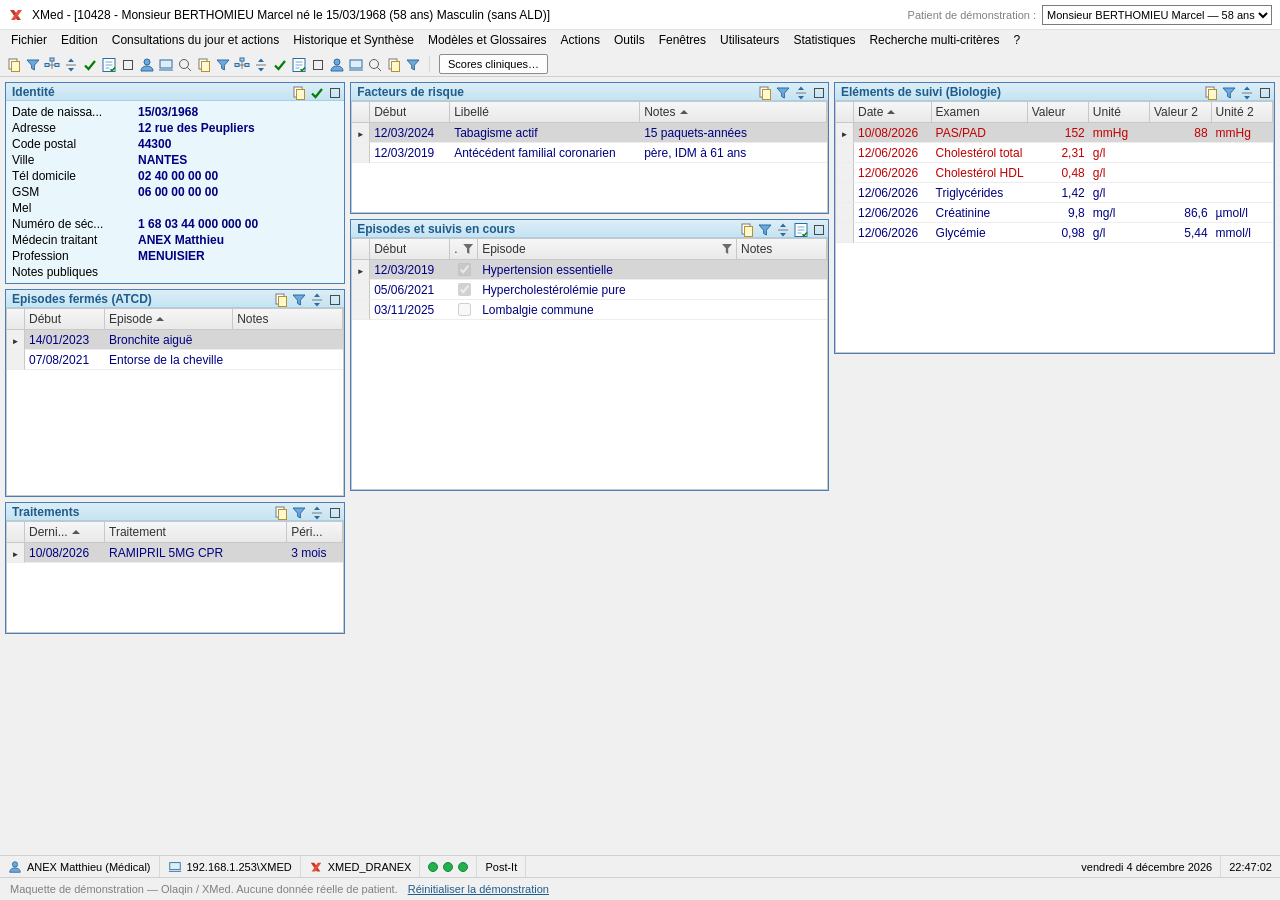
<file: index.html>
<!DOCTYPE html>
<html lang="fr">
<head>
<meta charset="utf-8">
<meta name="viewport" content="width=device-width, initial-scale=1">
<title>XMed — Scores cliniques (maquette de démonstration)</title>
<link rel="stylesheet" href="assets/css/tokens.css">
<link rel="stylesheet" href="assets/css/xmed.css">
<link rel="stylesheet" href="assets/css/application.css">
</head>
<body class="xm">

<div id="application" class="xm-app"></div>

<!-- Référentiel embarqué : lu uniquement quand la démo est ouverte en
     double-clic depuis le disque, où fetch() est refusé par le navigateur.
     Servie en HTTP, la démo lit les vrais fichiers .json de data/.
     Voir docs/SPECIFICATION.md, section 2. -->
<script src="data/referentiel.js"></script>

<!-- Chargement dans l'ordre des dépendances. Scripts classiques et non modules
     ES : ces derniers sont refusés en file:// par la politique d'origine. -->
<script src="assets/js/outils.js"></script>
<script src="assets/js/donnees.js"></script>
<script src="assets/js/dossier.js"></script>
<script src="assets/js/store.js"></script>

<script src="assets/js/resolveurs/registre.js"></script>
<script src="assets/js/resolveurs/demographie.js"></script>
<script src="assets/js/resolveurs/facteur-risque.js"></script>
<script src="assets/js/resolveurs/biologie.js"></script>
<script src="assets/js/resolveurs/antecedent.js"></script>
<script src="assets/js/resolveurs/traitement.js"></script>

<script src="assets/js/moteur-score.js"></script>
<script src="assets/js/rattachement.js"></script>

<script src="assets/js/vues/composants.js"></script>
<script src="assets/js/vues/courbe-historique.js"></script>
<script src="assets/js/vues/dossier.js"></script>
<script src="assets/js/vues/fenetre-episodes.js"></script>
<script src="assets/js/vues/fenetre-catalogue.js"></script>
<script src="assets/js/vues/fenetre-score.js"></script>

<script src="assets/js/app.js"></script>
<script>
  XMed.app.demarrer(document.getElementById('application'));
</script>

</body>
</html>
</file>
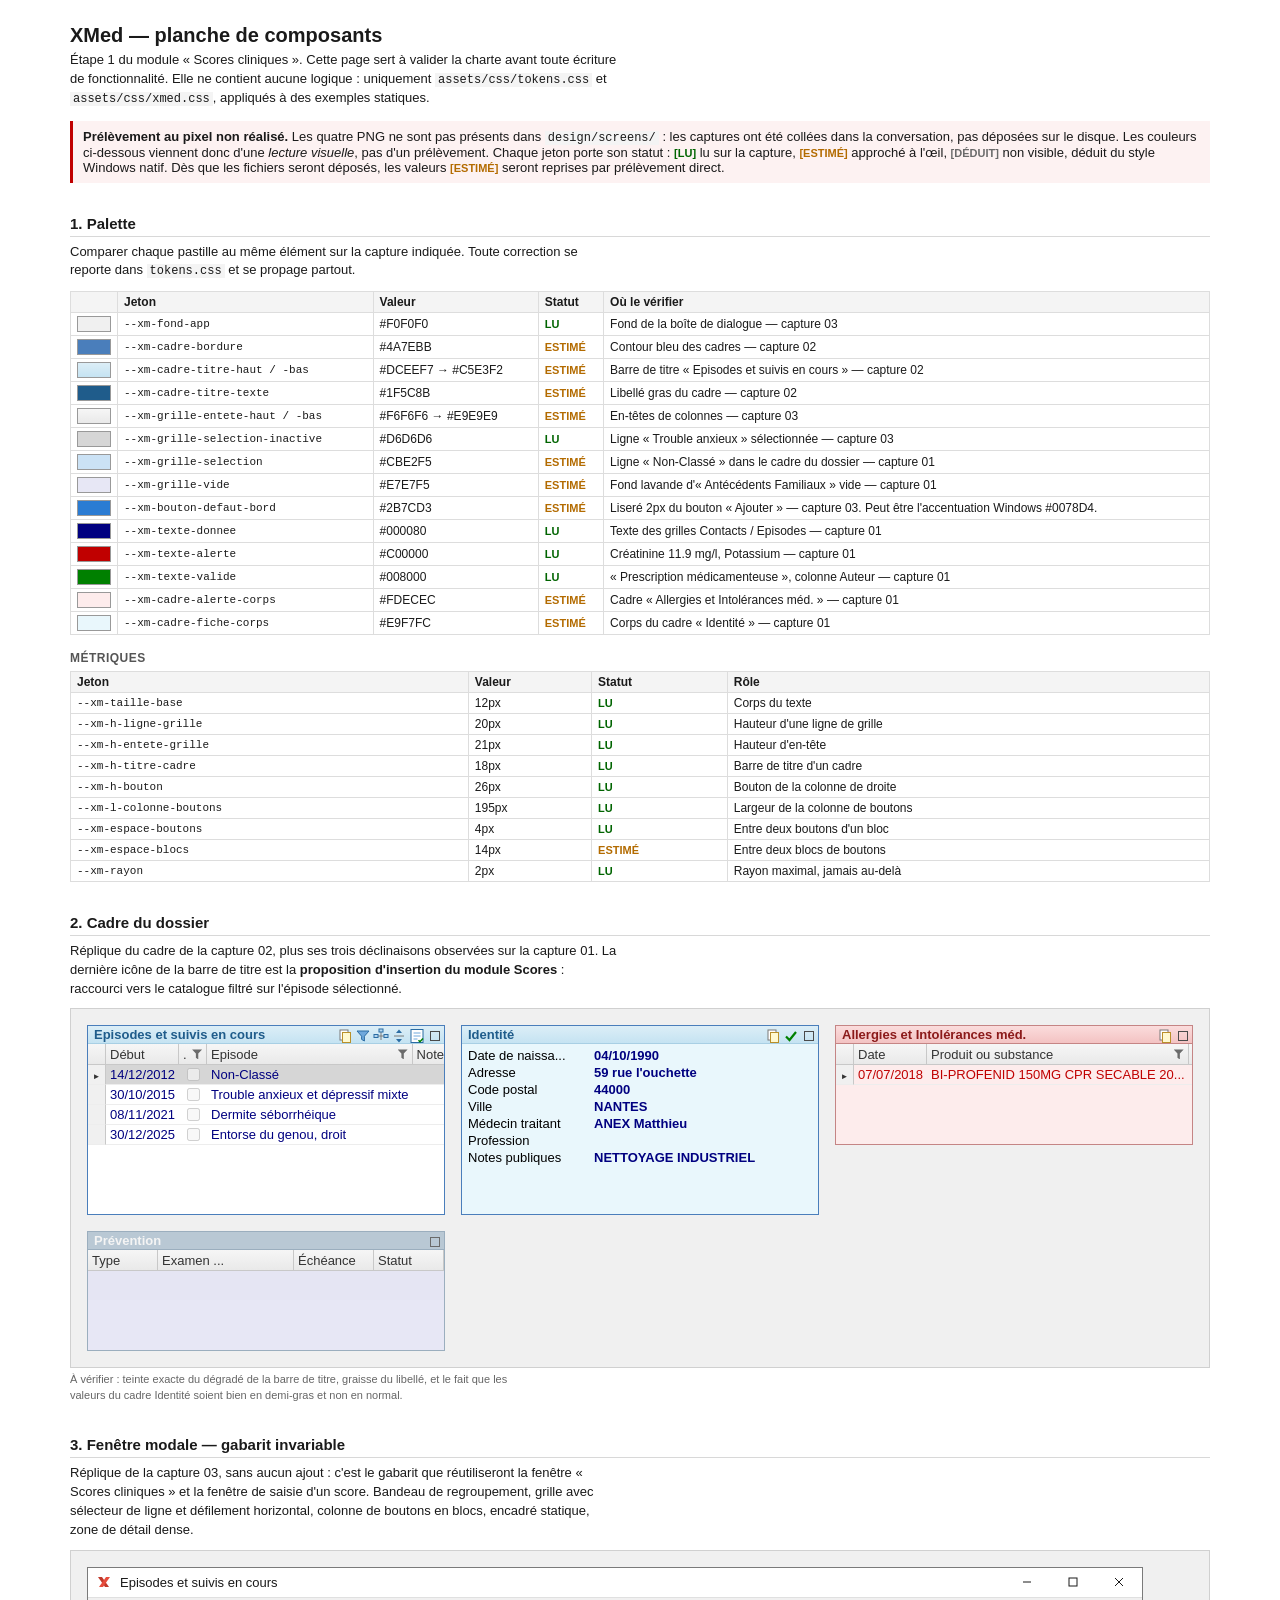
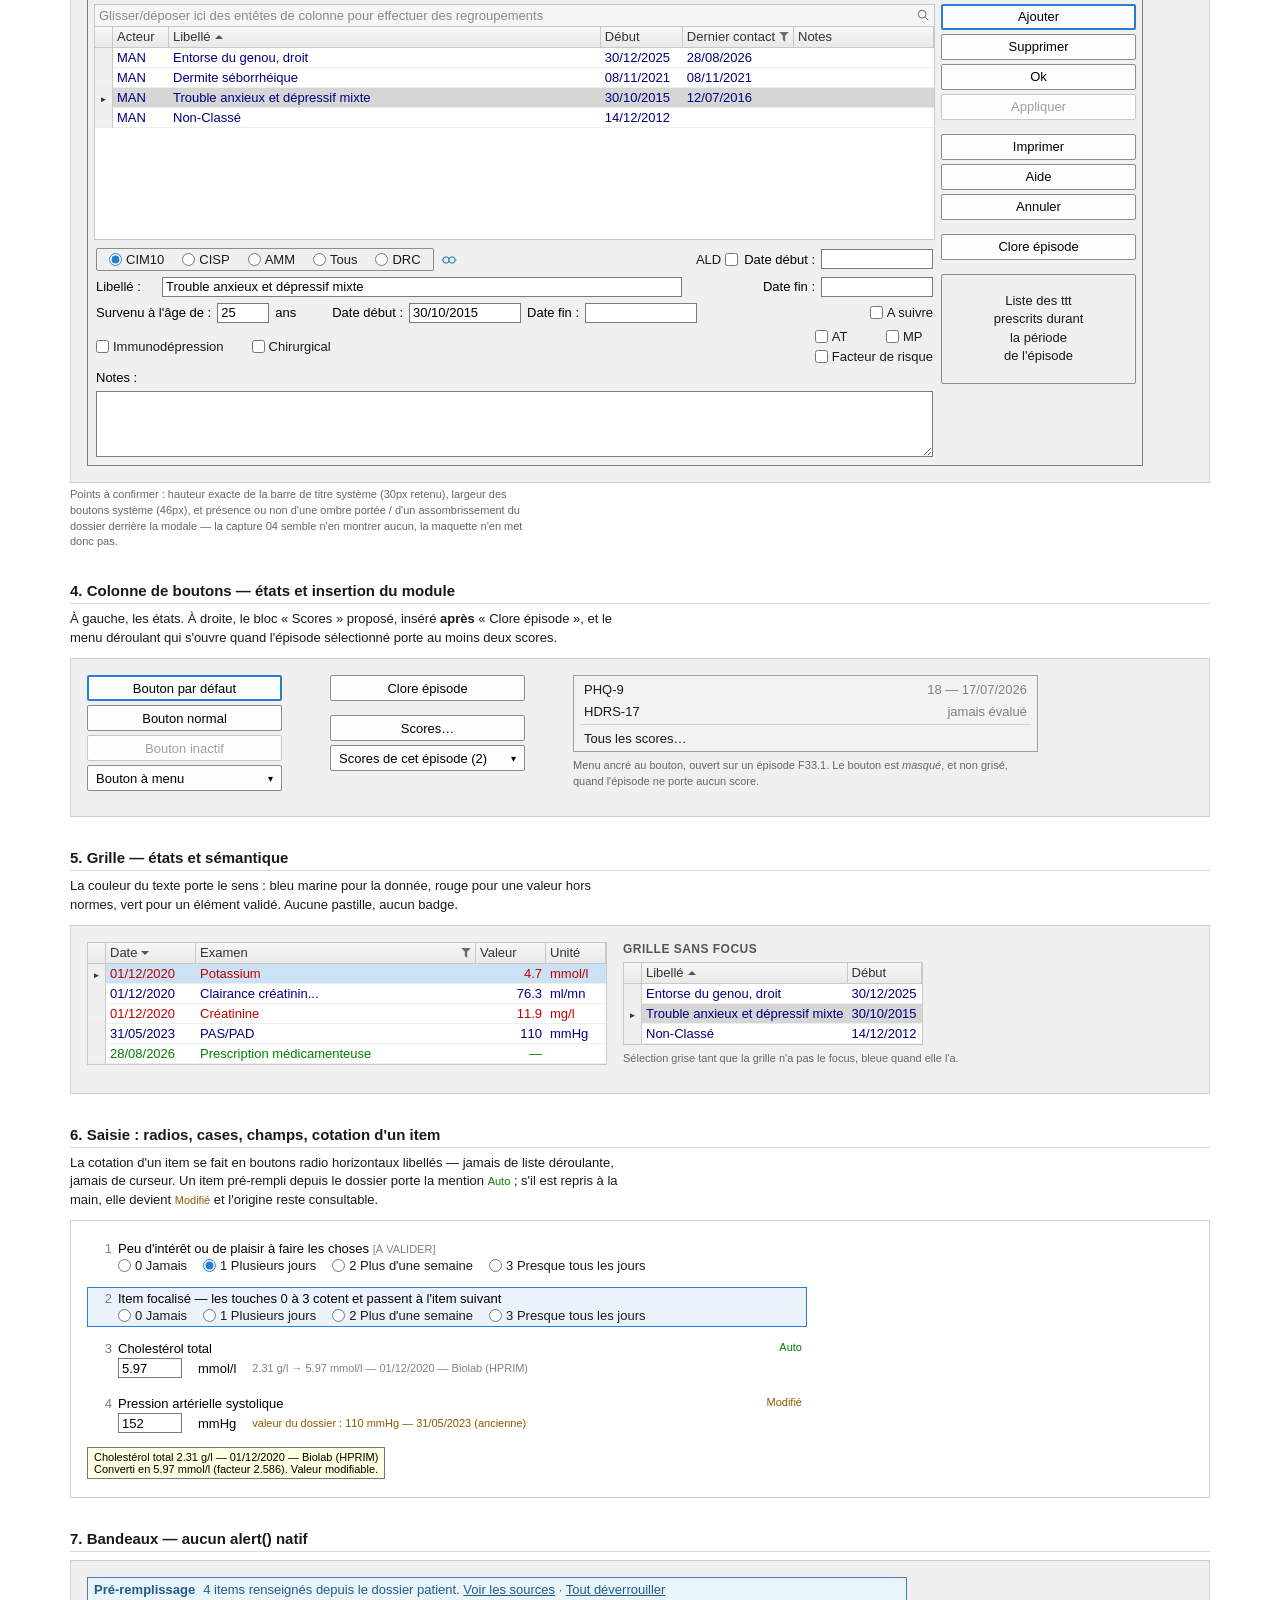
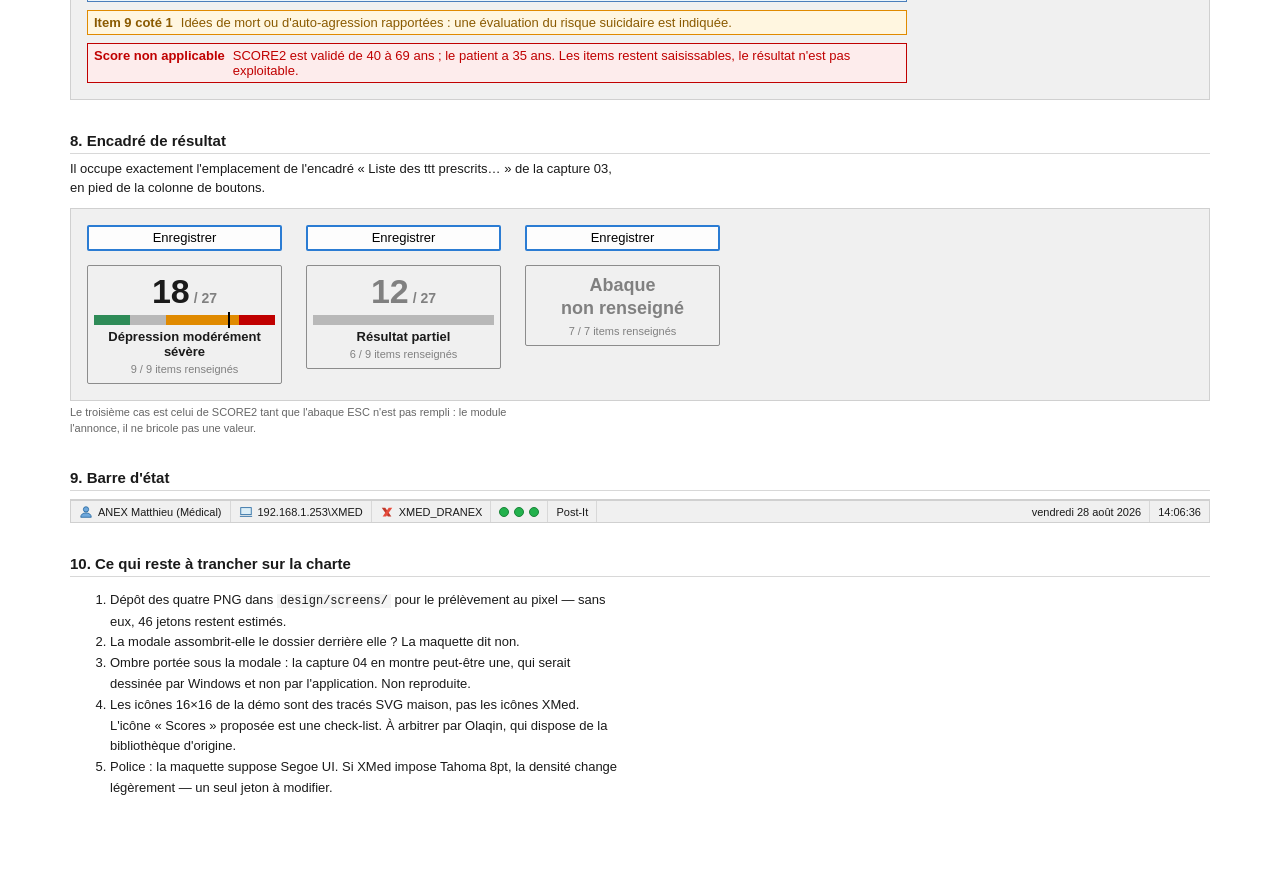
<file: docs/composants.html>
<!DOCTYPE html>
<html lang="fr">
<head>
<meta charset="utf-8">
<title>XMed — Planche de composants (module Scores cliniques)</title>
<link rel="stylesheet" href="../assets/css/tokens.css">
<link rel="stylesheet" href="../assets/css/xmed.css">
<style>
  /* --- Habillage de la planche de validation. -----------------------------
     Ces styles servent UNIQUEMENT à la mise en page du document ; ils ne font
     pas partie de la bibliothèque XMed et ne seront pas repris dans la démo. */
  body { margin: 0; background: #FFFFFF; color: #1A1A1A;
         font-family: var(--xm-police); font-size: 13px; }
  .doc          { max-width: 1180px; margin: 0 auto; padding: 24px 20px 80px; }
  .doc h1       { font-size: 20px; margin: 0 0 4px; }
  .doc h2       { font-size: 15px; margin: 32px 0 6px; padding-bottom: 4px;
                  border-bottom: 1px solid #D8D8D8; }
  .doc h3       { font-size: 12px; margin: 16px 0 6px; color: #555;
                  text-transform: uppercase; letter-spacing: .04em; }
  .doc p        { margin: 0 0 10px; max-width: 76ch; line-height: 1.45; }
  .doc .avert   { border-left: 3px solid #C00000; background: #FDF2F2;
                  padding: 8px 10px; margin: 12px 0 18px; }
  .doc code     { font-family: var(--xm-police-mono); font-size: 12px;
                  background: #F4F4F4; padding: 0 3px; }
  .scene        { background: var(--xm-fond-app); border: 1px solid #D0D0D0;
                  padding: 16px; margin: 8px 0 4px; overflow: auto; }
  .scene--clair { background: #FFFFFF; }
  .legende      { font-size: 11px; color: #666; margin: 0 0 18px; }
  table.jetons  { border-collapse: collapse; font-size: 12px; width: 100%; }
  table.jetons th, table.jetons td { border: 1px solid #DDD; padding: 3px 6px;
                                     text-align: left; vertical-align: middle; }
  table.jetons th { background: #F4F4F4; font-weight: 600; }
  table.jetons td.nom { font-family: var(--xm-police-mono); font-size: 11px; white-space: nowrap; }
  .pastille     { display: inline-block; width: 34px; height: 16px;
                  border: 1px solid #999; vertical-align: middle; }
  .statut       { font-size: 11px; font-weight: 700; }
  .statut--lu   { color: #006400; }
  .statut--est  { color: #B36B00; }
  .statut--ded  { color: #6A6A6A; }
  .grille-2     { display: grid; grid-template-columns: repeat(auto-fit, minmax(340px, 1fr));
                  gap: 16px; align-items: start; }
</style>
</head>
<body class="xm-planche">
<div class="doc">

  <h1>XMed — planche de composants</h1>
  <p>Étape 1 du module « Scores cliniques ». Cette page sert à valider la charte
     avant toute écriture de fonctionnalité. Elle ne contient aucune logique :
     uniquement <code>assets/css/tokens.css</code> et
     <code>assets/css/xmed.css</code>, appliqués à des exemples statiques.</p>

  <div class="avert">
    <strong>Prélèvement au pixel non réalisé.</strong> Les quatre PNG ne sont pas
    présents dans <code>design/screens/</code> : les captures ont été collées dans
    la conversation, pas déposées sur le disque. Les couleurs ci-dessous viennent
    donc d'une <em>lecture visuelle</em>, pas d'un prélèvement. Chaque jeton porte
    son statut : <span class="statut statut--lu">[LU]</span> lu sur la capture,
    <span class="statut statut--est">[ESTIMÉ]</span> approché à l'œil,
    <span class="statut statut--ded">[DÉDUIT]</span> non visible, déduit du style
    Windows natif. Dès que les fichiers seront déposés, les valeurs
    <span class="statut statut--est">[ESTIMÉ]</span> seront reprises par
    prélèvement direct.
  </div>

  <!-- ==================================================================== -->
  <h2>1. Palette</h2>
  <p>Comparer chaque pastille au même élément sur la capture indiquée. Toute
     correction se reporte dans <code>tokens.css</code> et se propage partout.</p>

  <table class="jetons">
    <thead><tr><th style="width:34px"></th><th>Jeton</th><th>Valeur</th>
      <th>Statut</th><th>Où le vérifier</th></tr></thead>
    <tbody>
      <tr><td><span class="pastille" style="background:#F0F0F0"></span></td>
        <td class="nom">--xm-fond-app</td><td>#F0F0F0</td>
        <td><span class="statut statut--lu">LU</span></td>
        <td>Fond de la boîte de dialogue — capture 03</td></tr>
      <tr><td><span class="pastille" style="background:#4A7EBB"></span></td>
        <td class="nom">--xm-cadre-bordure</td><td>#4A7EBB</td>
        <td><span class="statut statut--est">ESTIMÉ</span></td>
        <td>Contour bleu des cadres — capture 02</td></tr>
      <tr><td><span class="pastille" style="background:linear-gradient(#DCEEF7,#C5E3F2)"></span></td>
        <td class="nom">--xm-cadre-titre-haut / -bas</td><td>#DCEEF7 → #C5E3F2</td>
        <td><span class="statut statut--est">ESTIMÉ</span></td>
        <td>Barre de titre « Episodes et suivis en cours » — capture 02</td></tr>
      <tr><td><span class="pastille" style="background:#1F5C8B"></span></td>
        <td class="nom">--xm-cadre-titre-texte</td><td>#1F5C8B</td>
        <td><span class="statut statut--est">ESTIMÉ</span></td>
        <td>Libellé gras du cadre — capture 02</td></tr>
      <tr><td><span class="pastille" style="background:linear-gradient(#F6F6F6,#E9E9E9)"></span></td>
        <td class="nom">--xm-grille-entete-haut / -bas</td><td>#F6F6F6 → #E9E9E9</td>
        <td><span class="statut statut--est">ESTIMÉ</span></td>
        <td>En-têtes de colonnes — capture 03</td></tr>
      <tr><td><span class="pastille" style="background:#D6D6D6"></span></td>
        <td class="nom">--xm-grille-selection-inactive</td><td>#D6D6D6</td>
        <td><span class="statut statut--lu">LU</span></td>
        <td>Ligne « Trouble anxieux » sélectionnée — capture 03</td></tr>
      <tr><td><span class="pastille" style="background:#CBE2F5"></span></td>
        <td class="nom">--xm-grille-selection</td><td>#CBE2F5</td>
        <td><span class="statut statut--est">ESTIMÉ</span></td>
        <td>Ligne « Non-Classé » dans le cadre du dossier — capture 01</td></tr>
      <tr><td><span class="pastille" style="background:#E7E7F5"></span></td>
        <td class="nom">--xm-grille-vide</td><td>#E7E7F5</td>
        <td><span class="statut statut--est">ESTIMÉ</span></td>
        <td>Fond lavande d'« Antécédents Familiaux » vide — capture 01</td></tr>
      <tr><td><span class="pastille" style="background:#2B7CD3"></span></td>
        <td class="nom">--xm-bouton-defaut-bord</td><td>#2B7CD3</td>
        <td><span class="statut statut--est">ESTIMÉ</span></td>
        <td>Liseré 2px du bouton « Ajouter » — capture 03.
            Peut être l'accentuation Windows #0078D4.</td></tr>
      <tr><td><span class="pastille" style="background:#000080"></span></td>
        <td class="nom">--xm-texte-donnee</td><td>#000080</td>
        <td><span class="statut statut--lu">LU</span></td>
        <td>Texte des grilles Contacts / Episodes — capture 01</td></tr>
      <tr><td><span class="pastille" style="background:#C00000"></span></td>
        <td class="nom">--xm-texte-alerte</td><td>#C00000</td>
        <td><span class="statut statut--lu">LU</span></td>
        <td>Créatinine 11.9 mg/l, Potassium — capture 01</td></tr>
      <tr><td><span class="pastille" style="background:#008000"></span></td>
        <td class="nom">--xm-texte-valide</td><td>#008000</td>
        <td><span class="statut statut--lu">LU</span></td>
        <td>« Prescription médicamenteuse », colonne Auteur — capture 01</td></tr>
      <tr><td><span class="pastille" style="background:#FDECEC"></span></td>
        <td class="nom">--xm-cadre-alerte-corps</td><td>#FDECEC</td>
        <td><span class="statut statut--est">ESTIMÉ</span></td>
        <td>Cadre « Allergies et Intolérances méd. » — capture 01</td></tr>
      <tr><td><span class="pastille" style="background:#E9F7FC"></span></td>
        <td class="nom">--xm-cadre-fiche-corps</td><td>#E9F7FC</td>
        <td><span class="statut statut--est">ESTIMÉ</span></td>
        <td>Corps du cadre « Identité » — capture 01</td></tr>
    </tbody>
  </table>

  <h3>Métriques</h3>
  <table class="jetons">
    <thead><tr><th>Jeton</th><th>Valeur</th><th>Statut</th><th>Rôle</th></tr></thead>
    <tbody>
      <tr><td class="nom">--xm-taille-base</td><td>12px</td>
        <td><span class="statut statut--lu">LU</span></td><td>Corps du texte</td></tr>
      <tr><td class="nom">--xm-h-ligne-grille</td><td>20px</td>
        <td><span class="statut statut--lu">LU</span></td><td>Hauteur d'une ligne de grille</td></tr>
      <tr><td class="nom">--xm-h-entete-grille</td><td>21px</td>
        <td><span class="statut statut--lu">LU</span></td><td>Hauteur d'en-tête</td></tr>
      <tr><td class="nom">--xm-h-titre-cadre</td><td>18px</td>
        <td><span class="statut statut--lu">LU</span></td><td>Barre de titre d'un cadre</td></tr>
      <tr><td class="nom">--xm-h-bouton</td><td>26px</td>
        <td><span class="statut statut--lu">LU</span></td><td>Bouton de la colonne de droite</td></tr>
      <tr><td class="nom">--xm-l-colonne-boutons</td><td>195px</td>
        <td><span class="statut statut--lu">LU</span></td><td>Largeur de la colonne de boutons</td></tr>
      <tr><td class="nom">--xm-espace-boutons</td><td>4px</td>
        <td><span class="statut statut--lu">LU</span></td><td>Entre deux boutons d'un bloc</td></tr>
      <tr><td class="nom">--xm-espace-blocs</td><td>14px</td>
        <td><span class="statut statut--est">ESTIMÉ</span></td><td>Entre deux blocs de boutons</td></tr>
      <tr><td class="nom">--xm-rayon</td><td>2px</td>
        <td><span class="statut statut--lu">LU</span></td><td>Rayon maximal, jamais au-delà</td></tr>
    </tbody>
  </table>

  <!-- ==================================================================== -->
  <h2>2. Cadre du dossier</h2>
  <p>Réplique du cadre de la capture 02, plus ses trois déclinaisons observées
     sur la capture 01. La dernière icône de la barre de titre est la
     <strong>proposition d'insertion du module Scores</strong> : raccourci vers le
     catalogue filtré sur l'épisode sélectionné.</p>

  <div class="scene">
    <div class="grille-2">

      <!-- Cadre standard : Episodes et suivis en cours (capture 02) -->
      <div class="xm-cadre" style="height:190px">
        <div class="xm-cadre__titre">
          <span class="xm-cadre__libelle">Episodes et suivis en cours</span>
          <span class="xm-cadre__icones">
            <button class="xm-icone" title="Copier"><svg width="16" height="16" viewBox="0 0 16 16"><rect x="3" y="2" width="8" height="10" fill="#FFF" stroke="#7A7A7A"/><rect x="5.5" y="4.5" width="8" height="10" fill="#FFF9D0" stroke="#B9902A"/></svg></button>
            <button class="xm-icone" title="Filtrer"><svg width="16" height="16" viewBox="0 0 16 16"><path d="M2 3h12l-4.6 5.2V13l-2.8-1.6V8.2z" fill="#6FA8DC" stroke="#2B6CA3"/></svg></button>
            <button class="xm-icone" title="Réseau"><svg width="16" height="16" viewBox="0 0 16 16"><path d="M8 4v8M8 8H3M8 8h5" stroke="#7A7A7A" fill="none"/><rect x="6" y="1" width="4" height="3" fill="#B7D7F0" stroke="#2B6CA3"/><rect x="1" y="6.5" width="4" height="3" fill="#B7D7F0" stroke="#2B6CA3"/><rect x="11" y="6.5" width="4" height="3" fill="#B7D7F0" stroke="#2B6CA3"/></svg></button>
            <button class="xm-icone" title="Déplier"><svg width="16" height="16" viewBox="0 0 16 16"><path d="M8 1.5 11 5H5zM8 14.5 5 11h6z" fill="#2B6CA3"/><path d="M3 8h10" stroke="#7A7A7A"/></svg></button>
            <button class="xm-icone" title="Scores cliniques de cet épisode"><svg width="16" height="16" viewBox="0 0 16 16"><rect x="2" y="1.5" width="12" height="13" fill="#FFF" stroke="#2B6CA3"/><path d="M4.5 5h7M4.5 8h7M4.5 11h4" stroke="#6FA8DC"/><path d="M9.5 12.2 11 13.7 14 10.5" stroke="#008000" stroke-width="1.6" fill="none"/></svg></button>
            <button class="xm-icone" title="Agrandir"><svg width="16" height="16" viewBox="0 0 16 16"><rect x="3.5" y="3.5" width="9" height="9" fill="none" stroke="#4A4A4A"/></svg></button>
          </span>
        </div>
        <div class="xm-cadre__corps">
          <div class="xm-grille-conteneur" style="border:0;flex:1">
            <div class="xm-grille-defilement">
              <table class="xm-grille">
                <colgroup><col style="width:18px"><col style="width:80px"><col style="width:28px"><col><col style="width:90px"></colgroup>
                <thead><tr>
                  <th class="xm-grille__indicateur"></th>
                  <th><span class="xm-grille__entete"><span class="xm-grille__entete-libelle">Début</span></span></th>
                  <th><span class="xm-grille__entete"><span class="xm-grille__entete-libelle">.</span><i class="xm-filtre"></i></span></th>
                  <th><span class="xm-grille__entete"><span class="xm-grille__entete-libelle">Episode</span><i class="xm-filtre"></i></span></th>
                  <th><span class="xm-grille__entete"><span class="xm-grille__entete-libelle">Notes</span></span></th>
                </tr></thead>
                <tbody>
                  <tr class="est-courante est-selectionnee">
                    <td class="xm-grille__indicateur"></td><td>14/12/2012</td>
                    <td class="xm-col--centre"><input type="checkbox" disabled></td>
                    <td>Non-Classé</td><td></td></tr>
                  <tr><td class="xm-grille__indicateur"></td><td>30/10/2015</td>
                    <td class="xm-col--centre"><input type="checkbox" disabled></td>
                    <td>Trouble anxieux et dépressif mixte</td><td></td></tr>
                  <tr><td class="xm-grille__indicateur"></td><td>08/11/2021</td>
                    <td class="xm-col--centre"><input type="checkbox" disabled></td>
                    <td>Dermite séborrhéique</td><td></td></tr>
                  <tr><td class="xm-grille__indicateur"></td><td>30/12/2025</td>
                    <td class="xm-col--centre"><input type="checkbox" disabled></td>
                    <td>Entorse du genou, droit</td><td></td></tr>
                </tbody>
              </table>
            </div>
          </div>
        </div>
      </div>

      <!-- Cadre « fiche » : Identité -->
      <div class="xm-cadre xm-cadre--fiche" style="height:190px">
        <div class="xm-cadre__titre">
          <span class="xm-cadre__libelle">Identité</span>
          <span class="xm-cadre__icones">
            <button class="xm-icone" title="Copier"><svg width="16" height="16" viewBox="0 0 16 16"><rect x="3" y="2" width="8" height="10" fill="#FFF" stroke="#7A7A7A"/><rect x="5.5" y="4.5" width="8" height="10" fill="#FFF9D0" stroke="#B9902A"/></svg></button>
            <button class="xm-icone" title="Validé"><svg width="16" height="16" viewBox="0 0 16 16"><path d="M3 8.5 6.5 12 13 4" stroke="#008000" stroke-width="2.2" fill="none"/></svg></button>
            <button class="xm-icone" title="Agrandir"><svg width="16" height="16" viewBox="0 0 16 16"><rect x="3.5" y="3.5" width="9" height="9" fill="none" stroke="#4A4A4A"/></svg></button>
          </span>
        </div>
        <div class="xm-cadre__corps">
          <div class="xm-fiche">
            <span class="xm-fiche__cle">Date de naissa...</span><span class="xm-fiche__valeur">04/10/1990</span>
            <span class="xm-fiche__cle">Adresse</span><span class="xm-fiche__valeur">59 rue l'ouchette</span>
            <span class="xm-fiche__cle">Code postal</span><span class="xm-fiche__valeur">44000</span>
            <span class="xm-fiche__cle">Ville</span><span class="xm-fiche__valeur">NANTES</span>
            <span class="xm-fiche__cle">Médecin traitant</span><span class="xm-fiche__valeur">ANEX Matthieu</span>
            <span class="xm-fiche__cle">Profession</span><span class="xm-fiche__valeur"></span>
            <span class="xm-fiche__cle">Notes publiques</span><span class="xm-fiche__valeur">NETTOYAGE INDUSTRIEL</span>
          </div>
        </div>
      </div>

      <!-- Cadre « alerte » : Allergies -->
      <div class="xm-cadre xm-cadre--alerte" style="height:120px">
        <div class="xm-cadre__titre">
          <span class="xm-cadre__libelle">Allergies et Intolérances méd.</span>
          <span class="xm-cadre__icones">
            <button class="xm-icone" title="Copier"><svg width="16" height="16" viewBox="0 0 16 16"><rect x="3" y="2" width="8" height="10" fill="#FFF" stroke="#7A7A7A"/><rect x="5.5" y="4.5" width="8" height="10" fill="#FFF9D0" stroke="#B9902A"/></svg></button>
            <button class="xm-icone" title="Agrandir"><svg width="16" height="16" viewBox="0 0 16 16"><rect x="3.5" y="3.5" width="9" height="9" fill="none" stroke="#4A4A4A"/></svg></button>
          </span>
        </div>
        <div class="xm-cadre__corps">
          <div class="xm-grille-defilement">
            <table class="xm-grille" style="background:transparent">
              <colgroup><col style="width:18px"><col style="width:80px"><col><col style="width:80px"></colgroup>
              <thead><tr>
                <th class="xm-grille__indicateur"></th>
                <th><span class="xm-grille__entete"><span class="xm-grille__entete-libelle">Date</span></span></th>
                <th><span class="xm-grille__entete"><span class="xm-grille__entete-libelle">Produit ou substance</span><i class="xm-filtre"></i></span></th>
                <th><span class="xm-grille__entete"><span class="xm-grille__entete-libelle">Notes</span></span></th>
              </tr></thead>
              <tbody>
                <tr class="est-courante"><td class="xm-grille__indicateur"></td>
                  <td class="est-alerte">07/07/2018</td>
                  <td class="est-alerte">BI-PROFENID 150MG CPR SECABLE 20...</td><td></td></tr>
              </tbody>
            </table>
          </div>
        </div>
      </div>

      <!-- Cadre inactif : Prévention -->
      <div class="xm-cadre xm-cadre--inactif" style="height:120px">
        <div class="xm-cadre__titre">
          <span class="xm-cadre__libelle">Prévention</span>
          <span class="xm-cadre__icones">
            <button class="xm-icone" title="Agrandir"><svg width="16" height="16" viewBox="0 0 16 16"><rect x="3.5" y="3.5" width="9" height="9" fill="none" stroke="#6A6A6A"/></svg></button>
          </span>
        </div>
        <div class="xm-cadre__corps">
          <div class="xm-grille-defilement">
            <table class="xm-grille" style="background:transparent">
              <colgroup><col style="width:70px"><col><col style="width:80px"><col style="width:70px"></colgroup>
              <thead><tr>
                <th><span class="xm-grille__entete"><span class="xm-grille__entete-libelle">Type</span></span></th>
                <th><span class="xm-grille__entete"><span class="xm-grille__entete-libelle">Examen ...</span></span></th>
                <th><span class="xm-grille__entete"><span class="xm-grille__entete-libelle">Échéance</span></span></th>
                <th><span class="xm-grille__entete"><span class="xm-grille__entete-libelle">Statut</span></span></th>
              </tr></thead>
            </table>
          </div>
          <div class="xm-grille-vide"></div>
        </div>
      </div>

    </div>
  </div>
  <p class="legende">À vérifier : teinte exacte du dégradé de la barre de titre,
     graisse du libellé, et le fait que les valeurs du cadre Identité soient bien
     en demi-gras et non en normal.</p>

  <!-- ==================================================================== -->
  <h2>3. Fenêtre modale — gabarit invariable</h2>
  <p>Réplique de la capture 03, sans aucun ajout : c'est le gabarit que
     réutiliseront la fenêtre « Scores cliniques » et la fenêtre de saisie d'un
     score. Bandeau de regroupement, grille avec sélecteur de ligne et défilement
     horizontal, colonne de boutons en blocs, encadré statique, zone de détail
     dense.</p>

  <div class="scene">
    <div class="xm-fenetre" style="width:1056px">

      <div class="xm-fenetre__titre">
        <svg width="16" height="16" viewBox="0 0 16 16"><path d="M2 3h4l7 10h-4z" fill="#C0392B"/><path d="M10 3h4L7 13H3z" fill="#E74C3C"/></svg>
        <span class="xm-fenetre__titre-libelle">Episodes et suivis en cours</span>
        <span class="xm-fenetre__systeme">
          <button class="xm-bouton-systeme" title="Réduire"><svg width="10" height="10" viewBox="0 0 10 10"><path d="M1 5h8" stroke="currentColor"/></svg></button>
          <button class="xm-bouton-systeme" title="Agrandir"><svg width="10" height="10" viewBox="0 0 10 10"><rect x="1" y="1" width="8" height="8" fill="none" stroke="currentColor"/></svg></button>
          <button class="xm-bouton-systeme xm-bouton-systeme--fermer" title="Fermer"><svg width="10" height="10" viewBox="0 0 10 10"><path d="M1 1l8 8M9 1l-8 8" stroke="currentColor"/></svg></button>
        </span>
      </div>

      <div class="xm-fenetre__corps">
        <div class="xm-fenetre__principal">

          <!-- Grille + bandeau de regroupement -->
          <div class="xm-grille-conteneur" style="height:236px">
            <div class="xm-bandeau-groupe">
              <span class="xm-bandeau-groupe__consigne">Glisser/déposer ici des entêtes de colonne pour effectuer des regroupements</span>
              <svg width="14" height="14" viewBox="0 0 16 16" aria-hidden="true"><circle cx="7" cy="7" r="4.5" fill="none" stroke="#5A5A5A"/><path d="M10.4 10.4 14 14" stroke="#5A5A5A"/></svg>
            </div>
            <div class="xm-grille-defilement">
              <table class="xm-grille" style="min-width:820px">
                <colgroup><col style="width:18px"><col style="width:56px"><col><col style="width:82px"><col style="width:110px"><col style="width:140px"></colgroup>
                <thead><tr>
                  <th class="xm-grille__indicateur"></th>
                  <th><span class="xm-grille__entete"><span class="xm-grille__entete-libelle">Acteur</span></span></th>
                  <th><span class="xm-grille__entete"><span class="xm-grille__entete-libelle">Libellé</span><i class="xm-tri xm-tri--asc"></i></span></th>
                  <th><span class="xm-grille__entete"><span class="xm-grille__entete-libelle">Début</span></span></th>
                  <th><span class="xm-grille__entete"><span class="xm-grille__entete-libelle">Dernier contact</span><i class="xm-filtre"></i></span></th>
                  <th><span class="xm-grille__entete"><span class="xm-grille__entete-libelle">Notes</span></span></th>
                </tr></thead>
                <tbody>
                  <tr><td class="xm-grille__indicateur"></td><td>MAN</td>
                      <td>Entorse du genou, droit</td><td>30/12/2025</td><td>28/08/2026</td><td></td></tr>
                  <tr><td class="xm-grille__indicateur"></td><td>MAN</td>
                      <td>Dermite séborrhéique</td><td>08/11/2021</td><td>08/11/2021</td><td></td></tr>
                  <tr class="est-courante est-selectionnee"><td class="xm-grille__indicateur"></td><td>MAN</td>
                      <td>Trouble anxieux et dépressif mixte</td><td>30/10/2015</td><td>12/07/2016</td><td></td></tr>
                  <tr><td class="xm-grille__indicateur"></td><td>MAN</td>
                      <td>Non-Classé</td><td>14/12/2012</td><td></td><td></td></tr>
                </tbody>
              </table>
            </div>
          </div>

          <!-- Zone de détail -->
          <div class="xm-detail">
            <div class="xm-ligne">
              <span class="xm-groupe-radio">
                <label class="xm-option"><input type="radio" name="ref" checked> CIM10</label>
                <label class="xm-option"><input type="radio" name="ref"> CISP</label>
                <label class="xm-option"><input type="radio" name="ref"> AMM</label>
                <label class="xm-option"><input type="radio" name="ref"> Tous</label>
                <label class="xm-option"><input type="radio" name="ref"> DRC</label>
              </span>
              <button class="xm-icone" title="Rechercher dans le référentiel"><svg width="16" height="16" viewBox="0 0 16 16"><circle cx="5" cy="8" r="3.2" fill="#DCEEF7" stroke="#2B6CA3"/><circle cx="11" cy="8" r="3.2" fill="#DCEEF7" stroke="#2B6CA3"/><path d="M8.2 8h-.4M1.8 8H0.5M15.5 8h-1.3" stroke="#2B6CA3"/></svg></button>
              <span class="xm-espaceur"></span>
              <label class="xm-option">ALD <input type="checkbox"></label>
              <span class="xm-libelle">Date début :</span><input class="xm-champ xm-champ--date">
            </div>

            <div class="xm-ligne">
              <span class="xm-libelle xm-libelle--court">Libellé :</span>
              <input class="xm-champ xm-champ--large" style="max-width:520px" value="Trouble anxieux et dépressif mixte">
              <span class="xm-espaceur"></span>
              <span class="xm-libelle">Date fin :</span><input class="xm-champ xm-champ--date">
            </div>

            <div class="xm-ligne">
              <span class="xm-libelle">Survenu à l'âge de :</span>
              <input class="xm-champ xm-champ--nombre" value="25"><span class="xm-libelle">ans</span>
              <span style="width:24px"></span>
              <span class="xm-libelle">Date début :</span><input class="xm-champ xm-champ--date" value="30/10/2015">
              <span class="xm-libelle">Date fin :</span><input class="xm-champ xm-champ--date">
              <span class="xm-espaceur"></span>
              <label class="xm-option"><input type="checkbox"> A suivre</label>
            </div>

            <div class="xm-ligne">
              <div class="xm-cases-2col">
                <label class="xm-option"><input type="checkbox"> Immunodépression</label>
                <label class="xm-option"><input type="checkbox"> Chirurgical</label>
              </div>
              <span class="xm-espaceur"></span>
              <div class="xm-cases-2col">
                <label class="xm-option"><input type="checkbox"> AT</label>
                <label class="xm-option"><input type="checkbox"> MP</label>
                <label class="xm-option" style="grid-column:1/3"><input type="checkbox"> Facteur de risque</label>
              </div>
            </div>

            <div class="xm-ligne"><span class="xm-libelle">Notes :</span></div>
            <textarea class="xm-zone-notes" rows="4"></textarea>
          </div>
        </div>

        <!-- Colonne de boutons -->
        <div class="xm-colonne-boutons">
          <div class="xm-bloc-boutons">
            <button class="xm-bouton xm-bouton--defaut">Ajouter</button>
            <button class="xm-bouton">Supprimer</button>
            <button class="xm-bouton">Ok</button>
            <button class="xm-bouton" disabled>Appliquer</button>
          </div>
          <div class="xm-bloc-boutons">
            <button class="xm-bouton">Imprimer</button>
            <button class="xm-bouton">Aide</button>
            <button class="xm-bouton">Annuler</button>
          </div>
          <div class="xm-bloc-boutons">
            <button class="xm-bouton">Clore épisode</button>
          </div>
          <div class="xm-encadre-statique">
            Liste des ttt<br>prescrits durant<br>la période<br>de l'épisode
          </div>
        </div>
      </div>
    </div>
  </div>
  <p class="legende">Points à confirmer : hauteur exacte de la barre de titre
     système (30px retenu), largeur des boutons système (46px), et présence ou non
     d'une ombre portée / d'un assombrissement du dossier derrière la modale — la
     capture 04 semble n'en montrer aucun, la maquette n'en met donc pas.</p>

  <!-- ==================================================================== -->
  <h2>4. Colonne de boutons — états et insertion du module</h2>
  <p>À gauche, les états. À droite, le bloc « Scores » proposé, inséré
     <strong>après</strong> « Clore épisode », et le menu déroulant qui s'ouvre
     quand l'épisode sélectionné porte au moins deux scores.</p>

  <div class="scene">
    <div style="display:flex;gap:48px;align-items:flex-start">

      <div class="xm-colonne-boutons">
        <div class="xm-bloc-boutons">
          <button class="xm-bouton xm-bouton--defaut">Bouton par défaut</button>
          <button class="xm-bouton">Bouton normal</button>
          <button class="xm-bouton" disabled>Bouton inactif</button>
          <button class="xm-bouton xm-bouton--menu">Bouton à menu</button>
        </div>
      </div>

      <div class="xm-colonne-boutons">
        <div class="xm-bloc-boutons">
          <button class="xm-bouton">Clore épisode</button>
        </div>
        <div class="xm-bloc-boutons">
          <button class="xm-bouton">Scores…</button>
          <button class="xm-bouton xm-bouton--menu">Scores de cet épisode (2)</button>
        </div>
      </div>

      <div>
        <div class="xm-menu">
          <div class="xm-menu__item">PHQ-9<span class="xm-menu__item-detail">18 — 17/07/2026</span></div>
          <div class="xm-menu__item">HDRS-17<span class="xm-menu__item-detail">jamais évalué</span></div>
          <div class="xm-menu__separateur"></div>
          <div class="xm-menu__item">Tous les scores…</div>
        </div>
        <p class="legende" style="margin-top:6px">Menu ancré au bouton, ouvert sur
           un épisode F33.1. Le bouton est <em>masqué</em>, et non grisé, quand
           l'épisode ne porte aucun score.</p>
      </div>

    </div>
  </div>

  <!-- ==================================================================== -->
  <h2>5. Grille — états et sémantique</h2>
  <p>La couleur du texte porte le sens : bleu marine pour la donnée, rouge pour
     une valeur hors normes, vert pour un élément validé. Aucune pastille, aucun
     badge.</p>

  <div class="scene">
    <div style="display:flex;gap:16px;align-items:flex-start;flex-wrap:wrap">

      <div class="xm-grille-conteneur a-le-focus" style="width:520px">
        <div class="xm-grille-defilement">
          <table class="xm-grille">
            <colgroup><col style="width:18px"><col style="width:90px"><col><col style="width:70px"><col style="width:60px"></colgroup>
            <thead><tr>
              <th class="xm-grille__indicateur"></th>
              <th><span class="xm-grille__entete"><span class="xm-grille__entete-libelle">Date</span><i class="xm-tri xm-tri--desc"></i></span></th>
              <th><span class="xm-grille__entete"><span class="xm-grille__entete-libelle">Examen</span><i class="xm-filtre"></i></span></th>
              <th class="xm-col--nombre"><span class="xm-grille__entete"><span class="xm-grille__entete-libelle">Valeur</span></span></th>
              <th><span class="xm-grille__entete"><span class="xm-grille__entete-libelle">Unité</span></span></th>
            </tr></thead>
            <tbody>
              <tr class="est-courante est-selectionnee"><td class="xm-grille__indicateur"></td>
                <td class="est-alerte">01/12/2020</td><td class="est-alerte">Potassium</td>
                <td class="xm-col--nombre est-alerte">4.7</td><td class="est-alerte">mmol/l</td></tr>
              <tr><td class="xm-grille__indicateur"></td><td>01/12/2020</td><td>Clairance créatinin...</td>
                <td class="xm-col--nombre">76.3</td><td>ml/mn</td></tr>
              <tr><td class="xm-grille__indicateur"></td><td class="est-alerte">01/12/2020</td>
                <td class="est-alerte">Créatinine</td><td class="xm-col--nombre est-alerte">11.9</td>
                <td class="est-alerte">mg/l</td></tr>
              <tr><td class="xm-grille__indicateur"></td><td>31/05/2023</td><td>PAS/PAD</td>
                <td class="xm-col--nombre">110</td><td>mmHg</td></tr>
              <tr><td class="xm-grille__indicateur"></td><td class="est-valide">28/08/2026</td>
                <td class="est-valide">Prescription médicamenteuse</td>
                <td class="xm-col--nombre est-valide">—</td><td class="est-valide"></td></tr>
            </tbody>
          </table>
        </div>
      </div>

      <div>
        <h3 style="margin-top:0">Grille sans focus</h3>
        <div class="xm-grille-conteneur" style="width:300px">
          <div class="xm-grille-defilement">
            <table class="xm-grille">
              <colgroup><col style="width:18px"><col><col style="width:80px"></colgroup>
              <thead><tr>
                <th class="xm-grille__indicateur"></th>
                <th><span class="xm-grille__entete"><span class="xm-grille__entete-libelle">Libellé</span><i class="xm-tri xm-tri--asc"></i></span></th>
                <th><span class="xm-grille__entete"><span class="xm-grille__entete-libelle">Début</span></span></th>
              </tr></thead>
              <tbody>
                <tr><td class="xm-grille__indicateur"></td><td>Entorse du genou, droit</td><td>30/12/2025</td></tr>
                <tr class="est-courante est-selectionnee"><td class="xm-grille__indicateur"></td>
                  <td>Trouble anxieux et dépressif mixte</td><td>30/10/2015</td></tr>
                <tr><td class="xm-grille__indicateur"></td><td>Non-Classé</td><td>14/12/2012</td></tr>
              </tbody>
            </table>
          </div>
        </div>
        <p class="legende" style="margin-top:6px">Sélection grise tant que la
           grille n'a pas le focus, bleue quand elle l'a.</p>
      </div>

    </div>
  </div>

  <!-- ==================================================================== -->
  <h2>6. Saisie : radios, cases, champs, cotation d'un item</h2>
  <p>La cotation d'un item se fait en boutons radio horizontaux libellés — jamais
     de liste déroulante, jamais de curseur. Un item pré-rempli depuis le dossier
     porte la mention <span class="xm-mention xm-mention--auto">Auto</span> ; s'il
     est repris à la main, elle devient
     <span class="xm-mention xm-mention--modifie">Modifié</span> et l'origine reste
     consultable.</p>

  <div class="scene scene--clair">
    <div style="max-width:720px;display:flex;flex-direction:column;gap:10px">

      <div class="xm-item">
        <span class="xm-item__numero">1</span>
        <span class="xm-item__intitule">Peu d'intérêt ou de plaisir à faire les choses <span class="xm-mention">[À VALIDER]</span></span>
        <span class="xm-item__mention"></span>
        <span class="xm-item__cotation">
          <label class="xm-option"><input type="radio" name="i1"> 0 Jamais</label>
          <label class="xm-option"><input type="radio" name="i1" checked> 1 Plusieurs jours</label>
          <label class="xm-option"><input type="radio" name="i1"> 2 Plus d'une semaine</label>
          <label class="xm-option"><input type="radio" name="i1"> 3 Presque tous les jours</label>
        </span>
      </div>

      <div class="xm-item a-le-focus">
        <span class="xm-item__numero">2</span>
        <span class="xm-item__intitule">Item focalisé — les touches 0 à 3 cotent et passent à l'item suivant</span>
        <span class="xm-item__mention"></span>
        <span class="xm-item__cotation">
          <label class="xm-option"><input type="radio" name="i2"> 0 Jamais</label>
          <label class="xm-option"><input type="radio" name="i2"> 1 Plusieurs jours</label>
          <label class="xm-option"><input type="radio" name="i2"> 2 Plus d'une semaine</label>
          <label class="xm-option"><input type="radio" name="i2"> 3 Presque tous les jours</label>
        </span>
      </div>

      <div class="xm-item">
        <span class="xm-item__numero">3</span>
        <span class="xm-item__intitule">Cholestérol total</span>
        <span class="xm-item__mention xm-mention xm-mention--auto">Auto</span>
        <span class="xm-item__cotation" style="align-items:center">
          <input class="xm-champ xm-champ--nombre" value="5.97" style="width:64px">
          <span class="xm-libelle">mmol/l</span>
          <span class="xm-mention">2.31 g/l → 5.97 mmol/l — 01/12/2020 — Biolab (HPRIM)</span>
        </span>
      </div>

      <div class="xm-item">
        <span class="xm-item__numero">4</span>
        <span class="xm-item__intitule">Pression artérielle systolique</span>
        <span class="xm-item__mention xm-mention xm-mention--modifie">Modifié</span>
        <span class="xm-item__cotation" style="align-items:center">
          <input class="xm-champ xm-champ--nombre" value="152" style="width:64px">
          <span class="xm-libelle">mmHg</span>
          <span class="xm-mention xm-mention--vetuste">valeur du dossier : 110 mmHg — 31/05/2023 (ancienne)</span>
        </span>
      </div>

      <div style="position:relative;height:34px">
        <span class="xm-infobulle" style="position:static;display:inline-block">
          Cholestérol total 2.31 g/l — 01/12/2020 — Biolab (HPRIM)<br>
          Converti en 5.97 mmol/l (facteur 2.586). Valeur modifiable.
        </span>
      </div>

    </div>
  </div>

  <!-- ==================================================================== -->
  <h2>7. Bandeaux — aucun alert() natif</h2>
  <div class="scene">
    <div style="display:flex;flex-direction:column;gap:8px;max-width:820px">
      <div class="xm-bandeau xm-bandeau--info">
        <span class="xm-bandeau__titre">Pré-remplissage</span>
        <span class="xm-bandeau__texte">4 items renseignés depuis le dossier patient.
          <a href="#" style="color:inherit">Voir les sources</a> ·
          <a href="#" style="color:inherit">Tout déverrouiller</a></span>
      </div>
      <div class="xm-bandeau xm-bandeau--avertissement">
        <span class="xm-bandeau__titre">Item 9 coté 1</span>
        <span class="xm-bandeau__texte">Idées de mort ou d'auto-agression rapportées :
          une évaluation du risque suicidaire est indiquée.</span>
      </div>
      <div class="xm-bandeau xm-bandeau--bloquant">
        <span class="xm-bandeau__titre">Score non applicable</span>
        <span class="xm-bandeau__texte">SCORE2 est validé de 40 à 69 ans ; le patient a
          35 ans. Les items restent saisissables, le résultat n'est pas exploitable.</span>
      </div>
    </div>
  </div>

  <!-- ==================================================================== -->
  <h2>8. Encadré de résultat</h2>
  <p>Il occupe exactement l'emplacement de l'encadré « Liste des ttt prescrits… »
     de la capture 03, en pied de la colonne de boutons.</p>

  <div class="scene">
    <div style="display:flex;gap:24px">
      <div class="xm-colonne-boutons">
        <div class="xm-bloc-boutons"><button class="xm-bouton xm-bouton--defaut">Enregistrer</button></div>
        <div class="xm-resultat">
          <div class="xm-resultat__valeur">18<span class="xm-resultat__max"> / 27</span></div>
          <div class="xm-barre-interpretation">
            <span class="xm-barre-interpretation__segment xm-seg--ok"></span>
            <span class="xm-barre-interpretation__segment xm-seg--neutre"></span>
            <span class="xm-barre-interpretation__segment xm-seg--alerte"></span>
            <span class="xm-barre-interpretation__segment xm-seg--alerte"></span>
            <span class="xm-barre-interpretation__segment xm-seg--danger"></span>
            <span class="xm-barre-interpretation__curseur" style="left:74%"></span>
          </div>
          <div class="xm-resultat__libelle">Dépression modérément sévère</div>
          <div class="xm-resultat__compteur">9 / 9 items renseignés</div>
        </div>
      </div>

      <div class="xm-colonne-boutons">
        <div class="xm-bloc-boutons"><button class="xm-bouton xm-bouton--defaut">Enregistrer</button></div>
        <div class="xm-resultat xm-resultat--partiel">
          <div class="xm-resultat__valeur">12<span class="xm-resultat__max"> / 27</span></div>
          <div class="xm-barre-interpretation">
            <span class="xm-barre-interpretation__segment xm-seg--neutre"></span>
            <span class="xm-barre-interpretation__segment xm-seg--neutre"></span>
            <span class="xm-barre-interpretation__segment xm-seg--neutre"></span>
          </div>
          <div class="xm-resultat__libelle">Résultat partiel</div>
          <div class="xm-resultat__compteur">6 / 9 items renseignés</div>
        </div>
      </div>

      <div class="xm-colonne-boutons">
        <div class="xm-bloc-boutons"><button class="xm-bouton xm-bouton--defaut">Enregistrer</button></div>
        <div class="xm-resultat xm-resultat--partiel">
          <div class="xm-resultat__valeur" style="font-size:18px;line-height:1.3">Abaque<br>non renseigné</div>
          <div class="xm-resultat__compteur">7 / 7 items renseignés</div>
        </div>
      </div>
    </div>
  </div>
  <p class="legende">Le troisième cas est celui de SCORE2 tant que l'abaque ESC
     n'est pas rempli : le module l'annonce, il ne bricole pas une valeur.</p>

  <!-- ==================================================================== -->
  <h2>9. Barre d'état</h2>
  <div class="scene" style="padding:0">
    <div class="xm-barre-etat">
      <span class="xm-barre-etat__cellule">
        <svg width="14" height="14" viewBox="0 0 16 16"><circle cx="8" cy="5" r="3" fill="#6FA8DC" stroke="#2B6CA3"/><path d="M2 14c0-3.3 2.7-5 6-5s6 1.7 6 5z" fill="#6FA8DC" stroke="#2B6CA3"/></svg>
        ANEX Matthieu (Médical)</span>
      <span class="xm-barre-etat__cellule">
        <svg width="14" height="14" viewBox="0 0 16 16"><rect x="2" y="3" width="12" height="8" fill="#DCEEF7" stroke="#2B6CA3"/><path d="M1 13h14" stroke="#2B6CA3"/></svg>
        192.168.1.253\XMED</span>
      <span class="xm-barre-etat__cellule">
        <svg width="14" height="14" viewBox="0 0 16 16"><path d="M2 3h4l7 10h-4z" fill="#C0392B"/><path d="M10 3h4L7 13H3z" fill="#E74C3C"/></svg>
        XMED_DRANEX</span>
      <span class="xm-barre-etat__cellule">
        <span class="xm-voyant"></span><span class="xm-voyant"></span><span class="xm-voyant"></span></span>
      <span class="xm-barre-etat__cellule">Post-It</span>
      <span class="xm-barre-etat__espaceur"></span>
      <span class="xm-barre-etat__cellule">vendredi 28 août 2026</span>
      <span class="xm-barre-etat__cellule xm-barre-etat__cellule--fin">14:06:36</span>
    </div>
  </div>

  <h2>10. Ce qui reste à trancher sur la charte</h2>
  <ol style="line-height:1.6;max-width:76ch">
    <li>Dépôt des quatre PNG dans <code>design/screens/</code> pour le prélèvement
        au pixel — sans eux, 46 jetons restent estimés.</li>
    <li>La modale assombrit-elle le dossier derrière elle ? La maquette dit non.</li>
    <li>Ombre portée sous la modale : la capture 04 en montre peut-être une, qui
        serait dessinée par Windows et non par l'application. Non reproduite.</li>
    <li>Les icônes 16×16 de la démo sont des tracés SVG maison, pas les icônes
        XMed. L'icône « Scores » proposée est une check-list. À arbitrer par
        Olaqin, qui dispose de la bibliothèque d'origine.</li>
    <li>Police : la maquette suppose Segoe UI. Si XMed impose Tahoma 8pt, la
        densité change légèrement — un seul jeton à modifier.</li>
  </ol>

</div>
</body>
</html>
</file>
<file: assets/css/tokens.css>
/* ============================================================================
   tokens.css — Jetons visuels XMed
   ----------------------------------------------------------------------------
   Source : captures de design/screens/ (dossier patient XMed, fenetre modale
   « Episodes et suivis en cours »).

   STATUT DES VALEURS
   Chaque jeton porte l'une de ces mentions :
     [LU]      valeur lue directement sur la capture, confiance haute
     [ESTIME]  valeur approchee a l'oeil, a confirmer par prelevement au pixel
     [DEDUIT]  valeur non visible sur les captures, deduite du style Windows
               natif employe par XMed (Windows Forms / DevExpress plat)

   Les PNG n'etant pas presents dans design/screens/ au moment de la redaction,
   AUCUNE valeur n'a pu etre prelevee programmatiquement. Des que les fichiers
   seront deposes, ce fichier sera repris par prelevement direct et les mentions
   [ESTIME] disparaitront.

   Convention de nommage : --xm-<famille>-<role>-<variante>
   ========================================================================== */

:root {

  /* --- Typographie --------------------------------------------------------
     XMed utilise la police systeme Windows. Aucune police web : la maquette
     doit se rendre a l'identique sur un poste du cabinet, hors ligne.        */
  --xm-police:              "Segoe UI", Tahoma, Geneva, Verdana, sans-serif;
  --xm-police-mono:         Consolas, "Courier New", monospace;
  --xm-taille-base:         12px;   /* [LU] corps des grilles et formulaires  */
  --xm-taille-petite:       11px;   /* [LU] barre d'etat, mentions            */
  --xm-taille-resultat:     34px;   /* [DEDUIT] score en gros caracteres      */
  --xm-graisse-titre:       700;    /* [LU] titres de cadre en gras           */

  /* --- Fonds generaux ----------------------------------------------------- */
  --xm-fond-app:            #F0F0F0; /* [LU] fond des boites de dialogue      */
  --xm-fond-mdi:            #F0F0F0; /* [ESTIME] fond derriere les cadres     */
  --xm-fond-blanc:          #FFFFFF;

  /* --- Cadres du dossier (capture 01 / 02) --------------------------------
     Bordure bleue 1px + barre de titre cyan clair degradee.                  */
  --xm-cadre-bordure:       #4A7EBB; /* [ESTIME] bleu acier de contour        */
  --xm-cadre-titre-haut:    #DCEEF7; /* [ESTIME] haut du degrade              */
  --xm-cadre-titre-bas:     #C5E3F2; /* [ESTIME] bas du degrade               */
  --xm-cadre-titre-ligne:   #A8CFE4; /* [ESTIME] filet sous la barre de titre */
  --xm-cadre-titre-texte:   #1F5C8B; /* [ESTIME] libelle, gras                */
  --xm-cadre-corps:         #FFFFFF; /* [LU] fond de cadre par defaut         */

  /* Cadre de type fiche (Identite) : corps teinte cyan tres clair            */
  --xm-cadre-fiche-corps:   #E9F7FC; /* [ESTIME]                              */

  /* Cadre d'alerte (Allergies et Intolerances med.) : decline en rouge       */
  --xm-cadre-alerte-bordure:    #C58585; /* [ESTIME]                          */
  --xm-cadre-alerte-titre-haut: #FBDCDC; /* [ESTIME]                          */
  --xm-cadre-alerte-titre-bas:  #F3C3C3; /* [ESTIME]                          */
  --xm-cadre-alerte-titre-texte:#8B1A1A; /* [ESTIME]                          */
  --xm-cadre-alerte-corps:      #FDECEC; /* [ESTIME]                          */

  /* Cadre inactif / module non actif (Prevention sur la capture 01)          */
  --xm-cadre-inactif-bordure:   #9BAEBE; /* [ESTIME]                          */
  --xm-cadre-inactif-titre:     #B9C8D4; /* [ESTIME]                          */
  --xm-cadre-inactif-texte:     #F4F4F4; /* [ESTIME] libelle en clair         */
  --xm-cadre-inactif-corps:     #E5E5F3; /* [ESTIME] lavande pale             */

  /* --- Grilles DevExpress ------------------------------------------------- */
  --xm-grille-entete-haut:   #F6F6F6; /* [ESTIME] degrade d'en-tete, haut     */
  --xm-grille-entete-bas:    #E9E9E9; /* [ESTIME] degrade d'en-tete, bas      */
  --xm-grille-entete-texte:  #333333; /* [ESTIME]                             */
  --xm-grille-bordure:       #C8C8C8; /* [ESTIME] separateurs d'en-tete       */
  --xm-grille-fond:          #FFFFFF; /* [LU]                                 */
  --xm-grille-filet:         #EDEDED; /* [ESTIME] filet entre deux lignes     */
  --xm-grille-vide:          #E7E7F5; /* [ESTIME] lavande des grilles sans
                                         donnees (cf. Antecedents Familiaux)  */
  --xm-grille-selection:     #CBE2F5; /* [ESTIME] ligne selectionnee, grille
                                         ayant le focus                       */
  --xm-grille-selection-inactive: #D6D6D6; /* [LU] ligne selectionnee, grille
                                         sans focus (cf. capture 03)          */
  --xm-grille-indicateur:    #F0F0F0; /* [ESTIME] colonne du selecteur        */
  --xm-grille-survol:        #EAF3FB; /* [DEDUIT] survol de ligne             */

  /* --- Bandeau de regroupement DevExpress --------------------------------- */
  --xm-bandeau-groupe-fond:  #F5F5F5; /* [ESTIME]                             */
  --xm-bandeau-groupe-texte: #8A8A8A; /* [ESTIME] consigne en gris            */

  /* --- Zones de saisie ---------------------------------------------------- */
  --xm-champ-fond:           #FFFFFF; /* [LU]                                 */
  --xm-champ-bordure:        #7A7A7A; /* [ESTIME]                             */
  --xm-champ-texte:          #000000; /* [LU]                                 */
  --xm-champ-inactif-fond:   #F0F0F0; /* [DEDUIT]                             */
  --xm-champ-focus:          #2B7CD3; /* [DEDUIT] lisere de focus clavier     */

  /* --- Boutons ------------------------------------------------------------ */
  --xm-bouton-fond:          #FDFDFD; /* [ESTIME]                             */
  --xm-bouton-bordure:       #8C8C8C; /* [ESTIME]                             */
  --xm-bouton-texte:         #000000; /* [LU]                                 */
  --xm-bouton-survol-fond:   #E8F1FB; /* [DEDUIT]                             */
  --xm-bouton-survol-bord:   #2B7CD3; /* [DEDUIT]                             */
  --xm-bouton-enfonce-fond:  #CCE4F7; /* [DEDUIT]                             */
  --xm-bouton-defaut-bord:   #2B7CD3; /* [ESTIME] 2px, cf. « Ajouter »        */
  --xm-bouton-inactif-texte: #A0A0A0; /* [ESTIME] cf. « Appliquer » grise     */
  --xm-bouton-inactif-bord:  #C8C8C8; /* [ESTIME]                             */

  /* --- Semantique par la couleur du texte ---------------------------------
     Regle XMed : l'information est portee par la couleur du texte, jamais
     par des pastilles ou des badges.                                         */
  --xm-texte:                #000000; /* [LU] texte de formulaire             */
  --xm-texte-donnee:         #000080; /* [LU] bleu marine des grilles         */
  --xm-texte-alerte:         #C00000; /* [LU] hors normes (Creatinine 11.9)   */
  --xm-texte-valide:         #008000; /* [LU] valide (Prescription, Auteur)   */
  --xm-texte-attenue:        #808080; /* [ESTIME] mentions secondaires        */
  --xm-texte-lien:           #1F5C8B; /* [DEDUIT] action textuelle            */

  /* Declinaisons de fond pour les bandeaux (usage parcimonieux)              */
  --xm-fond-alerte:          #FDECEC; /* [DEDUIT]                             */
  --xm-fond-avertissement:   #FFF6E0; /* [DEDUIT]                             */
  --xm-fond-info:            #EAF4FB; /* [DEDUIT]                             */
  --xm-texte-avertissement:  #8A5A00; /* [DEDUIT]                             */

  /* Segments de la barre d'interpretation d'un score                         */
  --xm-seg-ok:               #2E8B57; /* [DEDUIT]                             */
  --xm-seg-neutre:           #B8B8B8; /* [DEDUIT]                             */
  --xm-seg-alerte:           #E08A00; /* [DEDUIT]                             */
  --xm-seg-danger:           #C00000; /* [DEDUIT]                             */

  /* --- Chrome de fenetre modale (capture 03) ------------------------------ */
  --xm-fenetre-bordure:      #7A7A7A; /* [ESTIME] contour de la fenetre       */
  --xm-fenetre-titre-fond:   #FFFFFF; /* [LU] barre de titre systeme          */
  --xm-fenetre-titre-texte:  #1A1A1A; /* [LU]                                 */
  --xm-fenetre-titre-ligne:  #E0E0E0; /* [ESTIME] filet sous la barre         */
  --xm-fenetre-sys-survol:   #E9E9E9; /* [DEDUIT] survol reduire/agrandir     */
  --xm-fenetre-fermer-fond:  #C42B1C; /* [DEDUIT] survol du bouton fermer     */
  --xm-voile-modale:         rgba(0,0,0,.18); /* [DEDUIT] voile derriere la
                                         modale ; la capture 04 ne montre pas
                                         d'assombrissement — a trancher.      */

  /* --- Barre d'etat -------------------------------------------------------- */
  --xm-etat-fond:            #F0F0F0; /* [LU]                                 */
  --xm-etat-ligne:           #D0D0D0; /* [ESTIME]                             */
  --xm-etat-separateur:      #D8D8D8; /* [ESTIME]                             */
  --xm-voyant-vert:          #22B14C; /* [ESTIME] voyants de connexion        */
  --xm-voyant-vert-bord:     #1A8438; /* [ESTIME]                             */

  /* --- Metriques ----------------------------------------------------------
     Ce sont elles qui font la densite XMed. Ne pas les augmenter.            */
  --xm-h-titre-cadre:        18px;    /* [LU] barre de titre d'un cadre       */
  --xm-h-entete-grille:      21px;    /* [LU]                                 */
  --xm-h-ligne-grille:       20px;    /* [LU]                                 */
  --xm-h-bandeau-groupe:     22px;    /* [ESTIME]                             */
  --xm-h-bouton:             26px;    /* [LU] colonne de boutons              */
  --xm-h-champ:              20px;    /* [ESTIME]                             */
  --xm-h-titre-fenetre:      30px;    /* [ESTIME] barre systeme Windows 11    */
  --xm-h-barre-etat:         22px;    /* [ESTIME]                             */
  --xm-l-colonne-boutons:    195px;   /* [LU] largeur de la colonne de droite */
  --xm-l-indicateur:         18px;    /* [LU] colonne du selecteur de ligne   */
  --xm-espace-boutons:       4px;     /* [LU] entre deux boutons d'un bloc    */
  --xm-espace-blocs:         14px;    /* [ESTIME] entre deux blocs de boutons */
  --xm-marge-dense:          4px;
  --xm-marge-fenetre:        6px;
  --xm-rayon:                2px;     /* [LU] jamais au-dela                  */
}
</file>
<file: assets/css/xmed.css>
/* ============================================================================
   xmed.css — Bibliotheque de composants visuels XMed
   ----------------------------------------------------------------------------
   Reproduit les composants observes sur les captures de design/screens/ :
     .xm-cadre            cadre du dossier patient          (captures 01 / 02)
     .xm-fenetre          fenetre modale                    (captures 03 / 04)
     .xm-grille           grille DevExpress                 (toutes)
     .xm-colonne-boutons  colonne de boutons verticale      (capture 03)
     .xm-groupe-radio     groupe de boutons radio encadre   (capture 03)
     .xm-barre-etat       barre d'etat de l'application     (capture 01)

   Aucun coin arrondi au-dela de 2px, aucune ombre portee, aucune animation.
   Toutes les valeurs viennent de tokens.css : ne pas ecrire de couleur en dur.
   ========================================================================== */

/* --- Reinitialisation minimale ------------------------------------------- */

*, *::before, *::after { box-sizing: border-box; }

.xm {
  margin: 0;
  font-family: var(--xm-police);
  font-size: var(--xm-taille-base);
  color: var(--xm-texte);
  background: var(--xm-fond-app);
}

/* Barres de defilement : rendu proche des barres Windows classiques.        */
.xm ::-webkit-scrollbar               { width: 16px; height: 16px; }
.xm ::-webkit-scrollbar-track         { background: #F0F0F0; }
.xm ::-webkit-scrollbar-thumb         { background: #CDCDCD; border: 1px solid #BDBDBD; }
.xm ::-webkit-scrollbar-thumb:hover   { background: #A6A6A6; }
.xm ::-webkit-scrollbar-corner        { background: #F0F0F0; }


/* ==========================================================================
   1. CADRE DU DOSSIER  (captures 01 et 02)
   Bordure bleue 1px, barre de titre cyan de 18px, libelle en gras a gauche,
   bande d'icones 16x16 a droite.
   ========================================================================== */

.xm-cadre {
  display: flex;
  flex-direction: column;
  min-height: 0;
  border: 1px solid var(--xm-cadre-bordure);
  background: var(--xm-cadre-corps);
}

.xm-cadre__titre {
  display: flex;
  align-items: center;
  gap: 2px;
  height: var(--xm-h-titre-cadre);
  padding: 0 2px 0 6px;
  background: linear-gradient(var(--xm-cadre-titre-haut), var(--xm-cadre-titre-bas));
  border-bottom: 1px solid var(--xm-cadre-titre-ligne);
  user-select: none;
}

.xm-cadre__libelle {
  font-weight: var(--xm-graisse-titre);
  color: var(--xm-cadre-titre-texte);
  white-space: nowrap;
  overflow: hidden;
  text-overflow: ellipsis;
}

/* Bande d'icones, collee a droite de la barre de titre.                      */
.xm-cadre__icones { display: flex; align-items: center; gap: 2px; margin-left: auto; }

.xm-cadre__corps { flex: 1; min-height: 0; display: flex; flex-direction: column; }

/* Variante « fiche » : corps teinte, contenu en cle / valeur (Identite).     */
.xm-cadre--fiche               { background: var(--xm-cadre-fiche-corps); }
.xm-cadre--fiche .xm-cadre__corps { background: var(--xm-cadre-fiche-corps); }

/* Variante « alerte » : declinaison rouge (Allergies et Intolerances med.).  */
.xm-cadre--alerte              { border-color: var(--xm-cadre-alerte-bordure);
                                 background: var(--xm-cadre-alerte-corps); }
.xm-cadre--alerte .xm-cadre__titre {
  background: linear-gradient(var(--xm-cadre-alerte-titre-haut), var(--xm-cadre-alerte-titre-bas));
  border-bottom-color: var(--xm-cadre-alerte-bordure);
}
.xm-cadre--alerte .xm-cadre__libelle { color: var(--xm-cadre-alerte-titre-texte); }

/* Variante « inactif » : module non actif (Prevention sur la capture 01).    */
.xm-cadre--inactif             { border-color: var(--xm-cadre-inactif-bordure);
                                 background: var(--xm-cadre-inactif-corps); }
.xm-cadre--inactif .xm-cadre__titre    { background: var(--xm-cadre-inactif-titre);
                                         border-bottom-color: var(--xm-cadre-inactif-bordure); }
.xm-cadre--inactif .xm-cadre__libelle  { color: var(--xm-cadre-inactif-texte); }

/* Contenu cle / valeur d'une fiche.                                          */
.xm-fiche        { display: grid; grid-template-columns: 118px 1fr;
                   gap: 2px 8px; padding: 4px 6px; align-content: start; }
.xm-fiche__cle   { color: var(--xm-texte); white-space: nowrap;
                   overflow: hidden; text-overflow: ellipsis; }
.xm-fiche__valeur{ color: var(--xm-texte-donnee); font-weight: 600; }


/* --- Icones 16x16 de barre de titre --------------------------------------- */

.xm-icone {
  width: 16px; height: 16px;
  display: inline-grid; place-items: center;
  padding: 0;
  background: transparent;
  border: 1px solid transparent;
  border-radius: var(--xm-rayon);
  cursor: default;
}
.xm-icone:hover  { background: var(--xm-fond-info); border-color: #7DA7C8; }
.xm-icone:active { background: var(--xm-bouton-enfonce-fond); }
.xm-icone:focus-visible { outline: 1px dotted var(--xm-texte); outline-offset: -3px; }
.xm-icone svg    { display: block; }


/* ==========================================================================
   2. FENETRE MODALE  (capture 03)
   Gabarit invariable : barre de titre systeme, corps en deux colonnes
   (zone principale a gauche, colonne de boutons a droite).
   ========================================================================== */

.xm-fenetre {
  display: flex;
  flex-direction: column;
  border: 1px solid var(--xm-fenetre-bordure);
  background: var(--xm-fond-app);
}

.xm-fenetre__titre {
  display: flex;
  align-items: center;
  height: var(--xm-h-titre-fenetre);
  padding-left: 8px;
  gap: 8px;
  background: var(--xm-fenetre-titre-fond);
  border-bottom: 1px solid var(--xm-fenetre-titre-ligne);
  color: var(--xm-fenetre-titre-texte);
  user-select: none;
}
.xm-fenetre__titre-libelle { flex: 1; white-space: nowrap; overflow: hidden;
                             text-overflow: ellipsis; }

/* Boutons systeme : gabarit Windows 11, 46x30, glyphes traces en SVG.        */
.xm-fenetre__systeme       { display: flex; align-self: stretch; }
.xm-bouton-systeme {
  width: 46px; align-self: stretch;
  display: grid; place-items: center;
  background: transparent; border: 0; padding: 0; cursor: default;
  color: var(--xm-fenetre-titre-texte);
}
.xm-bouton-systeme:hover              { background: var(--xm-fenetre-sys-survol); }
.xm-bouton-systeme--fermer:hover      { background: var(--xm-fenetre-fermer-fond); color: #FFF; }

/* Corps : zone principale + colonne de boutons.                              */
.xm-fenetre__corps {
  display: grid;
  grid-template-columns: minmax(0, 1fr) var(--xm-l-colonne-boutons);
  gap: var(--xm-marge-fenetre);
  padding: var(--xm-marge-fenetre);
  min-height: 0;
}
.xm-fenetre__principal {
  display: flex; flex-direction: column;
  gap: var(--xm-marge-fenetre);
  min-width: 0; min-height: 0;
}

/* Voile de la modale. La capture 04 ne montre pas d'assombrissement du
   dossier : voile neutralise par defaut, jeton conserve pour arbitrage.      */
.xm-voile {
  position: fixed; inset: 0;
  background: transparent;
  display: grid; place-items: center;
  z-index: 100;
}


/* ==========================================================================
   3. GRILLE DevExpress
   Bandeau de regroupement + en-tetes triables + colonne de selecteur de ligne
   + defilement horizontal.
   ========================================================================== */

.xm-grille-conteneur {
  display: flex; flex-direction: column;
  min-height: 0;
  border: 1px solid var(--xm-grille-bordure);
  background: var(--xm-grille-fond);
}

/* Bandeau « Glisser/deposer ici des entetes de colonne... »                  */
.xm-bandeau-groupe {
  display: flex; align-items: center; gap: 6px;
  height: var(--xm-h-bandeau-groupe);
  padding: 0 4px;
  background: var(--xm-bandeau-groupe-fond);
  border-bottom: 1px solid var(--xm-grille-bordure);
  color: var(--xm-bandeau-groupe-texte);
  user-select: none;
}
.xm-bandeau-groupe__consigne { flex: 1; white-space: nowrap; overflow: hidden;
                               text-overflow: ellipsis; }

/* Zone defilante contenant le tableau.                                       */
.xm-grille-defilement { flex: 1; min-height: 0; overflow: auto; }

.xm-grille {
  width: 100%;
  border-collapse: separate;
  border-spacing: 0;
  background: var(--xm-grille-fond);
}

.xm-grille thead th {
  position: sticky; top: 0; z-index: 1;
  height: var(--xm-h-entete-grille);
  padding: 0 4px;
  font-weight: 400;
  text-align: left;
  color: var(--xm-grille-entete-texte);
  background: linear-gradient(var(--xm-grille-entete-haut), var(--xm-grille-entete-bas));
  border-right: 1px solid var(--xm-grille-bordure);
  border-bottom: 1px solid var(--xm-grille-bordure);
  white-space: nowrap;
  user-select: none;
  cursor: default;
}
.xm-grille thead th:hover { background: linear-gradient(#FFFFFF, #EFEFEF); }

.xm-grille__entete { display: flex; align-items: center; gap: 4px; height: 100%; }
.xm-grille__entete-libelle { overflow: hidden; text-overflow: ellipsis; }

/* Triangle de tri.                                                           */
.xm-tri { width: 0; height: 0; border-left: 4px solid transparent;
          border-right: 4px solid transparent; }
.xm-tri--asc  { border-bottom: 4px solid #555; }
.xm-tri--desc { border-top: 4px solid #555; }

/* Bouton de filtre : petit entonnoir, colle a droite de l'en-tete.           */
.xm-filtre {
  width: 10px; height: 10px; margin-left: auto; background: #6B6B6B;
  clip-path: polygon(0 0, 100% 0, 62% 42%, 62% 100%, 38% 84%, 38% 42%);
}
.xm-filtre--actif { background: var(--xm-bouton-defaut-bord); }

.xm-grille tbody td {
  height: var(--xm-h-ligne-grille);
  padding: 0 4px;
  color: var(--xm-texte-donnee);
  border-bottom: 1px solid var(--xm-grille-filet);
  white-space: nowrap; overflow: hidden; text-overflow: ellipsis;
  cursor: default;
}

/* Colonne de selecteur de ligne, a gauche : chevron sur la ligne courante.   */
.xm-grille__indicateur {
  width: var(--xm-l-indicateur);
  min-width: var(--xm-l-indicateur);
  padding: 0 !important;
  text-align: center;
  background: var(--xm-grille-indicateur);
  border-right: 1px solid var(--xm-grille-bordure);
}
.xm-grille tbody tr.est-courante .xm-grille__indicateur::after {
  content: "\25BA"; font-size: 8px; color: #333; line-height: 1;
}

/* Selection. La teinte depend du focus de la grille : bleu si la grille a le
   focus, gris sinon — comportement visible sur la capture 03.                */
.xm-grille tbody tr:hover td            { background: var(--xm-grille-survol); }
.xm-grille tbody tr.est-selectionnee td { background: var(--xm-grille-selection-inactive); }
.xm-grille-conteneur.a-le-focus .xm-grille tbody tr.est-selectionnee td {
  background: var(--xm-grille-selection);
}
.xm-grille tbody tr.est-selectionnee .xm-grille__indicateur,
.xm-grille-conteneur.a-le-focus .xm-grille tbody tr.est-selectionnee .xm-grille__indicateur {
  background: var(--xm-grille-indicateur);
}

/* Semantique par la couleur du texte, jamais par une pastille.               */
.est-alerte  { color: var(--xm-texte-alerte) !important; }
.est-valide  { color: var(--xm-texte-valide) !important; }
.est-neutre  { color: var(--xm-texte) !important; }
.est-attenue { color: var(--xm-texte-attenue) !important; }
.est-gras    { font-weight: 700; }

/* Alignements de colonnes.                                                   */
.xm-col--nombre { text-align: right; }
.xm-col--centre { text-align: center; }

/* Grille sans donnees : fond lavande observe sur les cadres vides.           */
.xm-grille-vide { flex: 1; background: var(--xm-grille-vide); }


/* ==========================================================================
   4. COLONNE DE BOUTONS  (capture 03)
   Largeur fixe, boutons pleine largeur de 26px espaces de 4px, regroupes par
   blocs separes par un espace vertical.
   ========================================================================== */

.xm-colonne-boutons {
  display: flex; flex-direction: column;
  width: var(--xm-l-colonne-boutons);
}
.xm-bloc-boutons { display: flex; flex-direction: column; gap: var(--xm-espace-boutons); }
.xm-bloc-boutons + .xm-bloc-boutons { margin-top: var(--xm-espace-blocs); }

.xm-bouton {
  height: var(--xm-h-bouton);
  padding: 0 8px;
  font: inherit;
  color: var(--xm-bouton-texte);
  background: var(--xm-bouton-fond);
  border: 1px solid var(--xm-bouton-bordure);
  border-radius: var(--xm-rayon);
  cursor: default;                       /* application native : pas de main */
  white-space: nowrap; overflow: hidden; text-overflow: ellipsis;
}
.xm-bouton:hover:not(:disabled)  { background: var(--xm-bouton-survol-fond);
                                   border-color: var(--xm-bouton-survol-bord); }
.xm-bouton:active:not(:disabled) { background: var(--xm-bouton-enfonce-fond); }
.xm-bouton:disabled              { color: var(--xm-bouton-inactif-texte);
                                   border-color: var(--xm-bouton-inactif-bord); }
/* Rectangle de focus en pointilles, comme sous Windows.                      */
.xm-bouton:focus-visible { outline: 1px dotted var(--xm-texte); outline-offset: -4px; }

/* Bouton par defaut : liseré bleu de 2px (« Ajouter » sur la capture 03).    */
.xm-bouton--defaut { border: 2px solid var(--xm-bouton-defaut-bord); }

/* Bouton portant un menu deroulant : chevron a droite.                       */
.xm-bouton--menu { display: flex; align-items: center; justify-content: space-between; gap: 6px; }
.xm-bouton--menu::after { content: "\25BE"; font-size: 10px; }

/* Encadre de texte statique, en pied de colonne (capture 03 : « Liste des ttt
   prescrits durant la periode de l'episode »).                               */
.xm-encadre-statique {
  margin-top: var(--xm-espace-blocs);
  min-height: 110px;
  padding: 8px 6px;
  display: grid; place-items: center;
  text-align: center; line-height: 1.4;
  border: 1px solid var(--xm-bouton-bordure);
  border-radius: var(--xm-rayon);
  background: var(--xm-fond-app);
}


/* ==========================================================================
   5. ZONE DE DETAIL : libelles, champs, radios, cases a cocher, notes
   ========================================================================== */

.xm-detail { display: flex; flex-direction: column; gap: 6px; padding: 2px; }

.xm-ligne      { display: flex; align-items: center; gap: 6px; flex-wrap: wrap; }
.xm-ligne--haut{ align-items: flex-start; }
.xm-espaceur   { margin-left: auto; }

.xm-libelle        { color: var(--xm-texte); white-space: nowrap; }
.xm-libelle--court { width: 60px; }
.xm-libelle--moyen { width: 108px; }
.xm-libelle--long  { width: 140px; }

.xm-champ {
  height: var(--xm-h-champ);
  padding: 0 3px;
  font: inherit;
  color: var(--xm-champ-texte);
  background: var(--xm-champ-fond);
  border: 1px solid var(--xm-champ-bordure);
  border-radius: 0;
}
.xm-champ:focus         { outline: none; border-color: var(--xm-champ-focus); }
.xm-champ:disabled      { background: var(--xm-champ-inactif-fond);
                          color: var(--xm-texte-attenue); }
.xm-champ--date         { width: 112px; }
.xm-champ--nombre       { width: 52px; }
.xm-champ--moyen        { width: 180px; }
.xm-champ--large        { flex: 1; min-width: 0; }
.xm-champ.est-alerte    { color: var(--xm-texte-alerte); }

.xm-zone-notes {
  min-height: 64px;
  padding: 2px 3px;
  font: inherit;
  color: var(--xm-champ-texte);
  background: var(--xm-champ-fond);
  border: 1px solid var(--xm-champ-bordure);
  resize: vertical;
}
.xm-zone-notes:focus { outline: none; border-color: var(--xm-champ-focus); }

/* Groupe de boutons radio encadre (CIM10 / CISP / AMM / Tous / DRC).         */
.xm-groupe-radio {
  display: inline-flex; align-items: center; gap: 18px;
  padding: 3px 12px;
  border: 1px solid var(--xm-bouton-bordure);
  border-radius: var(--xm-rayon);
}

.xm-option { display: inline-flex; align-items: center; gap: 4px;
             white-space: nowrap; cursor: default; }
.xm-option input { width: 13px; height: 13px; margin: 0;
                   accent-color: var(--xm-bouton-defaut-bord); }

/* Cases a cocher disposees sur deux colonnes (capture 03).                   */
.xm-cases-2col { display: grid; grid-template-columns: repeat(2, max-content);
                 gap: 5px 28px; }

/* Cotation d'un item de score : radios horizontaux libelles.
   Jamais de liste deroulante, jamais de curseur.                             */
.xm-item {
  display: grid;
  grid-template-columns: 20px minmax(0, 1fr) auto;
  align-items: start; gap: 2px 6px;
  padding: 3px 4px;
  border: 1px solid transparent;
}
.xm-item:hover      { background: var(--xm-grille-survol); }
.xm-item.a-le-focus { background: var(--xm-grille-survol);
                      border-color: var(--xm-bouton-defaut-bord); }
.xm-item__numero    { color: var(--xm-texte-attenue); text-align: right; }
.xm-item__intitule  { color: var(--xm-texte); }
.xm-item__cotation  { grid-column: 2 / 4; display: flex; flex-wrap: wrap; gap: 4px 16px; }
.xm-item__mention   { grid-column: 3; justify-self: end; font-size: var(--xm-taille-petite); }

.xm-mention          { font-size: var(--xm-taille-petite); color: var(--xm-texte-attenue); }
.xm-mention--auto    { color: var(--xm-texte-valide); }
.xm-mention--modifie { color: var(--xm-texte-avertissement); }
.xm-mention--vetuste { color: var(--xm-texte-avertissement); }


/* ==========================================================================
   6. BANDEAUX, INFOBULLE, MENU
   Aucun alert() / confirm() natif : tout est rendu par ces composants.
   ========================================================================== */

.xm-bandeau {
  display: flex; align-items: flex-start; gap: 8px;
  padding: 4px 6px;
  border: 1px solid var(--xm-texte-attenue);
  background: var(--xm-fond-info);
}
.xm-bandeau__titre { font-weight: 700; white-space: nowrap; }
.xm-bandeau__texte { min-width: 0; }

.xm-bandeau--info        { border-color: var(--xm-cadre-bordure);
                           background: var(--xm-fond-info);
                           color: var(--xm-texte-lien); }
.xm-bandeau--avertissement{ border-color: var(--xm-seg-alerte);
                           background: var(--xm-fond-avertissement);
                           color: var(--xm-texte-avertissement); }
.xm-bandeau--bloquant    { border-color: var(--xm-texte-alerte);
                           background: var(--xm-fond-alerte);
                           color: var(--xm-texte-alerte); }

/* Infobulle jaune, style Windows : source d'un item pre-rempli.              */
.xm-infobulle {
  position: absolute; z-index: 200;
  max-width: 320px;
  padding: 3px 6px;
  font-size: var(--xm-taille-petite);
  color: #000; background: #FFFFE1;
  border: 1px solid #767676;
}

/* Menu deroulant ancre a un bouton.                                          */
.xm-menu {
  min-width: 240px;
  padding: 2px;
  background: #F2F2F2;
  border: 1px solid #A0A0A0;
}
.xm-menu__item {
  display: flex; align-items: center; gap: 10px;
  height: 22px; padding: 0 8px;
  cursor: default; white-space: nowrap;
}
.xm-menu__item:hover      { background: var(--xm-grille-selection); }
.xm-menu__item-detail     { margin-left: auto; color: var(--xm-texte-attenue); }
.xm-menu__separateur      { height: 1px; margin: 2px 4px; background: #D0D0D0; }


/* ==========================================================================
   7. ENCADRE DE RESULTAT D'UN SCORE
   Occupe l'emplacement de l'encadre statique de la capture 03.
   ========================================================================== */

.xm-resultat {
  margin-top: var(--xm-espace-blocs);
  padding: 8px 6px;
  text-align: center;
  border: 1px solid var(--xm-bouton-bordure);
  border-radius: var(--xm-rayon);
  background: var(--xm-fond-app);
}
.xm-resultat__valeur   { font-size: var(--xm-taille-resultat); font-weight: 700; line-height: 1.05; }
.xm-resultat__max      { font-size: 14px; color: var(--xm-texte-attenue); }
.xm-resultat__libelle  { margin-top: 4px; font-weight: 700; }
.xm-resultat__compteur { margin-top: 4px; font-size: var(--xm-taille-petite);
                         color: var(--xm-texte-attenue); }
.xm-resultat--partiel .xm-resultat__valeur { color: var(--xm-texte-attenue); }

/* Barre d'interpretation a segments : le curseur marque le seuil atteint.    */
.xm-barre-interpretation { position: relative; display: flex; height: 10px; margin-top: 6px; }
.xm-barre-interpretation__segment { flex: 1; }
.xm-seg--ok     { background: var(--xm-seg-ok); }
.xm-seg--neutre { background: var(--xm-seg-neutre); }
.xm-seg--alerte { background: var(--xm-seg-alerte); }
.xm-seg--danger { background: var(--xm-seg-danger); }
.xm-barre-interpretation__curseur {
  position: absolute; top: -3px; width: 2px; height: 16px; background: #000;
}


/* ==========================================================================
   8. BARRE D'ETAT  (capture 01)
   ========================================================================== */

.xm-barre-etat {
  display: flex; align-items: stretch;
  height: var(--xm-h-barre-etat);
  font-size: var(--xm-taille-petite);
  background: var(--xm-etat-fond);
  border-top: 1px solid var(--xm-etat-ligne);
  user-select: none;
}
.xm-barre-etat__cellule {
  display: flex; align-items: center; gap: 5px;
  padding: 0 8px;
  border-right: 1px solid var(--xm-etat-separateur);
}
.xm-barre-etat__cellule--fin { border-right: 0; }
.xm-barre-etat__espaceur     { flex: 1; }
.xm-voyant {
  width: 10px; height: 10px; border-radius: 50%;
  background: var(--xm-voyant-vert); border: 1px solid var(--xm-voyant-vert-bord);
}
</file>
<file: assets/css/application.css>
/* ============================================================================
   application.css — Habillage de l'application de démonstration.
   ----------------------------------------------------------------------------
   Complète xmed.css : chrome de la fenêtre principale (barre de titre, menus,
   barre d'icônes, mosaïque de cadres) et pièces propres au module Scores
   (items, courbe, encadré de résultat, pied de page).

   Comme xmed.css, aucune couleur en dur : tout vient de tokens.css.
   ========================================================================== */

/* ==========================================================================
   1. Chrome de l'application  (capture 01)
   ========================================================================== */

.xm-app {
  display: flex;
  flex-direction: column;
  min-height: 100vh;
  background: var(--xm-fond-mdi);
}

.xm-app__titre {
  display: flex; align-items: center; gap: 8px;
  height: var(--xm-h-titre-fenetre);
  padding: 0 8px;
  background: var(--xm-fenetre-titre-fond);
  border-bottom: 1px solid var(--xm-fenetre-titre-ligne);
  user-select: none;
}
.xm-app__titre-libelle { font-weight: 400; white-space: nowrap;
                         overflow: hidden; text-overflow: ellipsis; }

/* Sélecteur de patient de démonstration : discret, à droite du titre. */
.xm-app__demo {
  margin-left: auto;
  display: flex; align-items: center; gap: 6px;
  font-size: var(--xm-taille-petite);
  color: var(--xm-texte-attenue);
  white-space: nowrap;
}
.xm-selecteur-patient {
  height: var(--xm-h-champ);
  font: inherit; font-size: var(--xm-taille-petite);
  color: var(--xm-texte);
  background: var(--xm-champ-fond);
  border: 1px solid var(--xm-champ-bordure);
  border-radius: 0;
  max-width: 260px;
}

.xm-app__menus {
  display: flex; align-items: center; gap: 0;
  height: 21px; padding: 0 4px;
  background: var(--xm-fond-app);
  user-select: none;
  overflow: hidden; white-space: nowrap;
}
.xm-app__menu { padding: 0 7px; line-height: 21px; cursor: default; }
.xm-app__menu:hover { background: var(--xm-grille-selection); }

.xm-app__outils {
  display: flex; align-items: center; gap: 3px;
  height: 26px; padding: 0 5px;
  background: var(--xm-fond-app);
  border-bottom: 1px solid var(--xm-etat-ligne);
  overflow: hidden;
}
.xm-app__separateur {
  width: 1px; height: 16px; margin: 0 6px;
  background: var(--xm-etat-separateur);
}
.xm-bouton--petit { height: 20px; padding: 0 8px; font-size: var(--xm-taille-petite); }

/* Mosaïque de cadres : trois colonnes, comme sur la capture 01. */
.xm-app__mosaique {
  flex: 1;
  display: grid;
  grid-template-columns: minmax(280px, 27fr) minmax(320px, 38fr) minmax(300px, 35fr);
  gap: 5px;
  padding: 5px;
  align-content: start;
  min-height: 0;
}
.xm-app__colonne { display: flex; flex-direction: column; gap: 5px; min-width: 0; }

@media (max-width: 1100px) {
  .xm-app__mosaique { grid-template-columns: 1fr; }
}

.xm-pied {
  display: flex; align-items: center; gap: 10px; flex-wrap: wrap;
  padding: 5px 10px;
  font-size: var(--xm-taille-petite);
  color: var(--xm-texte-attenue);
  background: var(--xm-fond-app);
  border-top: 1px solid var(--xm-etat-ligne);
}

.xm-lien { color: var(--xm-texte-lien); }

/* ==========================================================================
   2. Compléments de grille : lignes de regroupement, recherche
   ========================================================================== */

.xm-grille tbody tr.xm-grille__groupe td {
  background: var(--xm-bandeau-groupe-fond);
  border-bottom: 1px solid var(--xm-grille-bordure);
  color: var(--xm-cadre-titre-texte);
  font-weight: 700;
  padding-left: 6px;
}
.xm-grille tbody tr.xm-grille__groupe:hover td { background: var(--xm-bandeau-groupe-fond); }
.xm-grille__groupe-cellule { display: table-cell; }
.xm-grille__groupe-cellule .xm-tri { display: inline-block; margin-right: 6px; }

.xm-bandeau-groupe__recherche {
  flex: 1;
  height: 18px;
  min-width: 0;
  border: 1px solid var(--xm-grille-bordure);
  background: var(--xm-champ-fond);
}
.xm-bandeau-groupe__recherche:focus { border-color: var(--xm-champ-focus); outline: none; }

/* ==========================================================================
   3. Fenêtre de saisie d'un score
   ========================================================================== */

.xm-entete-score { padding: 0 2px 2px; border-bottom: 1px solid var(--xm-etat-separateur); }
.xm-valeur-lecture { color: var(--xm-texte-donnee); font-weight: 600; }

.xm-consigne {
  padding: 3px 4px;
  color: var(--xm-texte);
  background: var(--xm-fond-info);
  border-left: 3px solid var(--xm-cadre-bordure);
}

.xm-bandeaux { display: flex; flex-direction: column; gap: 4px; }
.xm-bandeaux:empty { display: none; }

.xm-items {
  display: flex; flex-direction: column;
  max-height: 260px;
  overflow: auto;
  border: 1px solid var(--xm-grille-bordure);
  background: var(--xm-grille-fond);
}
.xm-items .xm-item + .xm-item { border-top: 1px solid var(--xm-grille-filet); }
.xm-items--lecture { background: var(--xm-champ-inactif-fond); opacity: .85; }
.xm-items--lecture .xm-item { pointer-events: none; }

.xm-valeur-calculee {
  min-width: 56px;
  padding: 0 4px;
  font-weight: 700;
  color: var(--xm-texte-donnee);
}
.xm-valeur-calculee.est-attenue { font-weight: 400; color: var(--xm-texte-attenue); }

.xm-item__source { margin-left: 4px; }

.xm-resultat__avis { margin-top: 4px; font-size: var(--xm-taille-petite); font-weight: 700; }

.xm-seg-texte--ok     { color: var(--xm-seg-ok); }
.xm-seg-texte--neutre { color: var(--xm-texte); }
.xm-seg-texte--alerte { color: var(--xm-seg-alerte); }
.xm-seg-texte--danger { color: var(--xm-seg-danger); }

/* ==========================================================================
   4. Courbe d'évolution  (SVG natif, aucune librairie)
   ========================================================================== */

.xm-courbe {
  padding: 4px 2px 0;
  background: var(--xm-grille-fond);
  border: 1px solid var(--xm-grille-bordure);
}
.xm-courbe--vide {
  padding: 10px;
  color: var(--xm-texte-attenue);
  font-size: var(--xm-taille-petite);
  text-align: center;
}
.xm-courbe__svg { display: block; width: 100%; }

.xm-courbe__bande            { opacity: .18; }
.xm-courbe__bande--ok        { fill: var(--xm-seg-ok); }
.xm-courbe__bande--neutre    { fill: var(--xm-seg-neutre); }
.xm-courbe__bande--alerte    { fill: var(--xm-seg-alerte); }
.xm-courbe__bande--danger    { fill: var(--xm-seg-danger); }

.xm-courbe__axe        { stroke: var(--xm-grille-bordure); stroke-width: 1; }
.xm-courbe__ligne      { fill: none; stroke: var(--xm-texte-donnee); stroke-width: 1.6; }
.xm-courbe__point      { fill: var(--xm-fond-blanc); stroke: var(--xm-texte-donnee);
                         stroke-width: 1.6; cursor: pointer; }
.xm-courbe__point:hover,
.xm-courbe__point:focus { fill: var(--xm-texte-donnee); outline: none; }
.xm-courbe__graduation { font-family: var(--xm-police); font-size: 10px;
                         fill: var(--xm-texte-attenue); }

/* ==========================================================================
   5. Impression : on ne sort que la fenêtre du dessus
   ========================================================================== */

@media print {
  .xm-app, .xm-pied { display: none !important; }
  .xm-voile { position: static; display: block; }
  .xm-fenetre { border: 0; }
  .xm-fenetre__titre, .xm-colonne-boutons .xm-bloc-boutons { display: none; }
  .xm-items { max-height: none; overflow: visible; }
}
</file>
